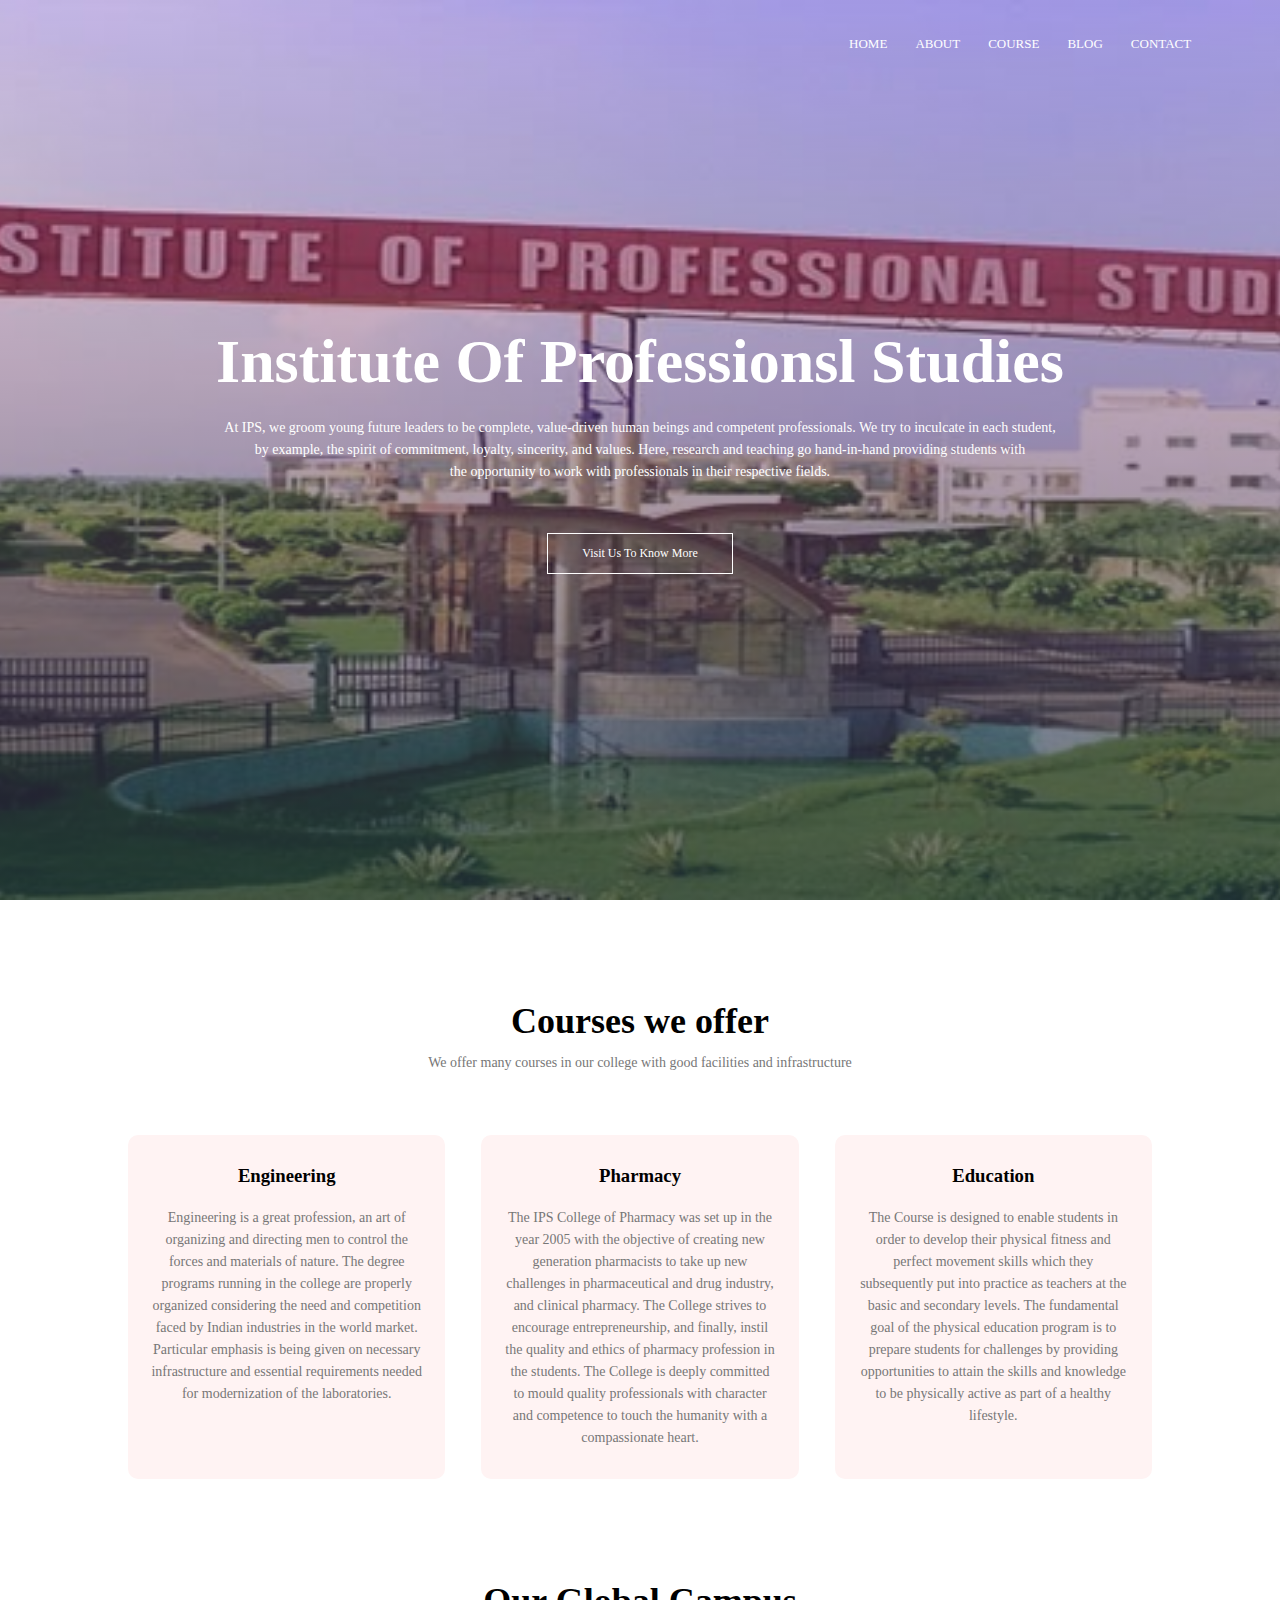
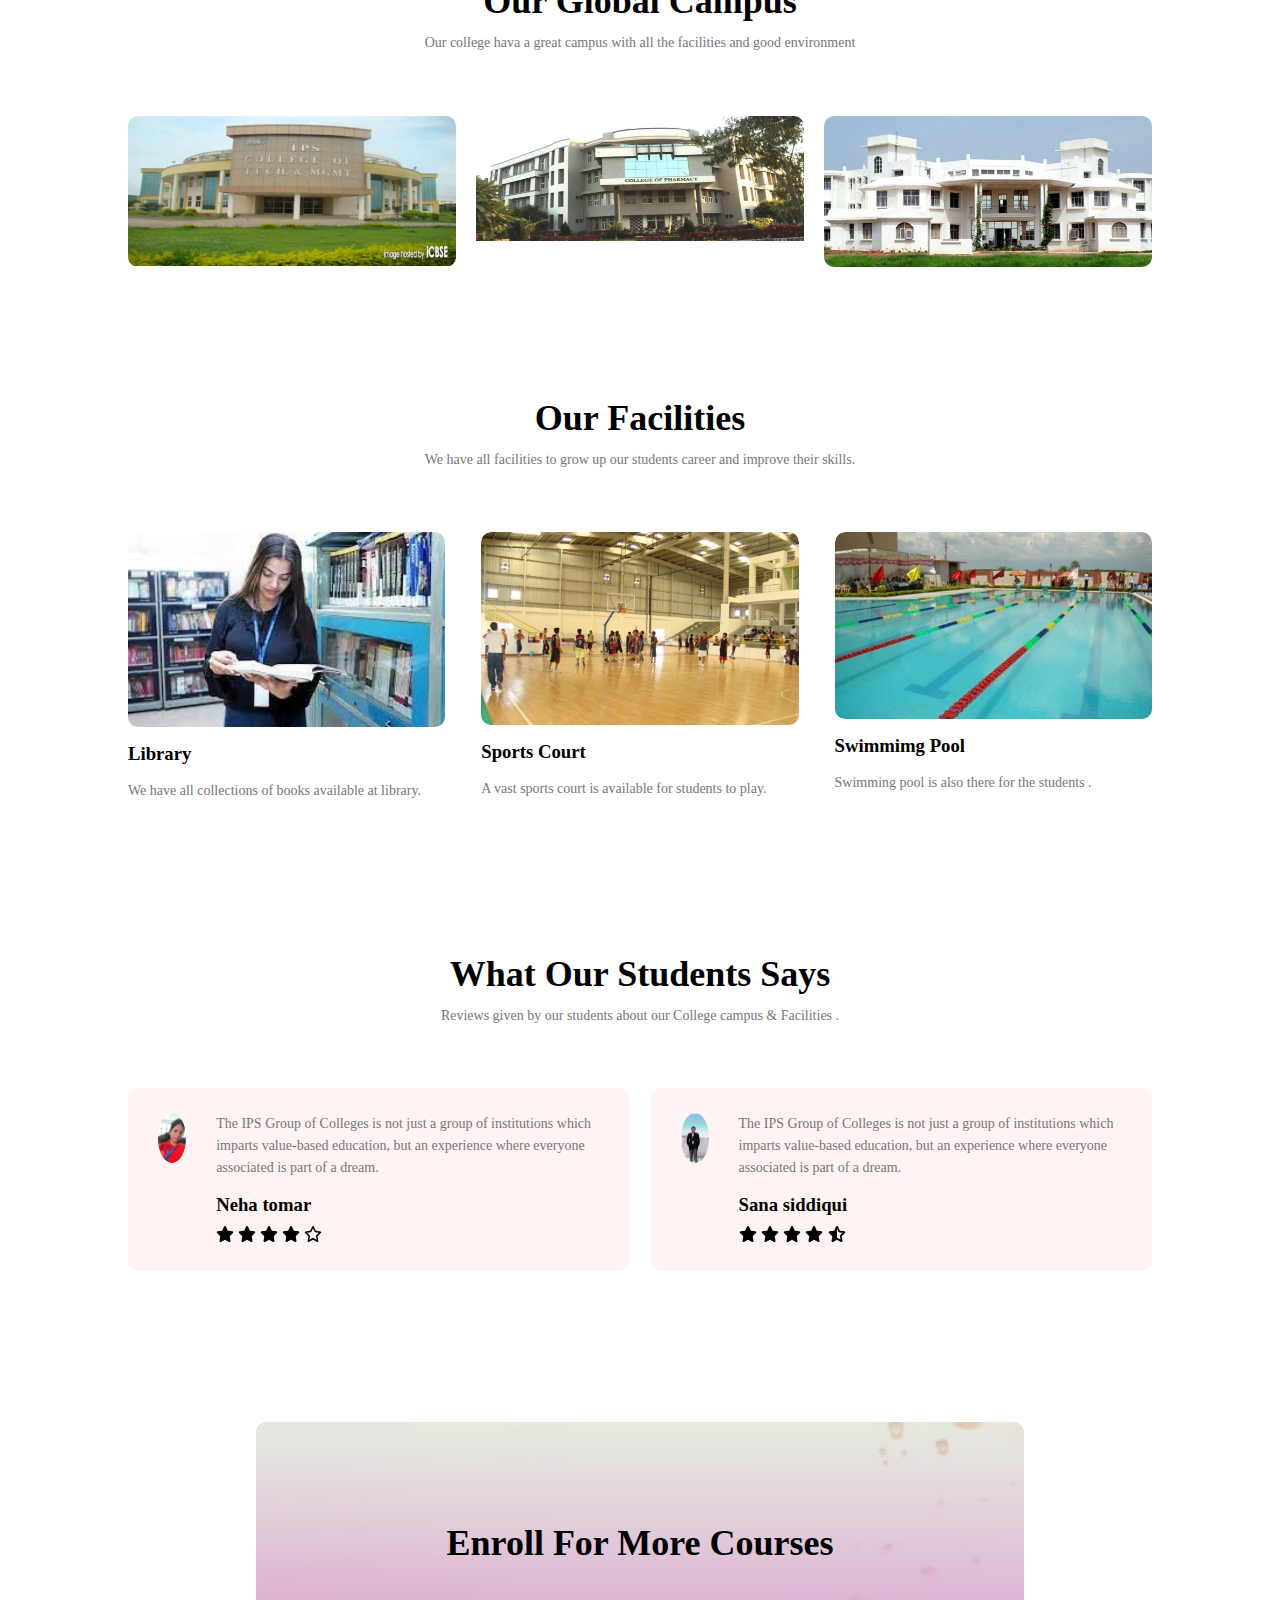
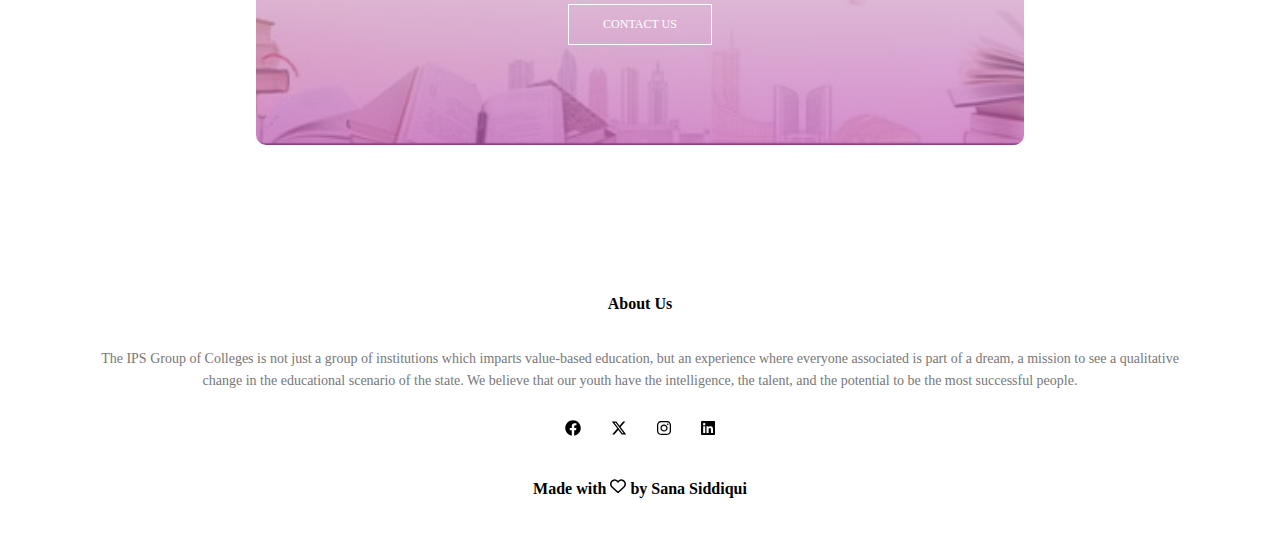
<file: index.html>
<!DOCTYPE html>
<html>
<head>
    <meta charset="UTF-8">
    <meta name="viewport" content="width=device-width, initial-scale=1.0">
    <title>Website design</title>
    <link rel="stylesheet" href="style.css">
</head>
<body>

<!--------------------------------------header starts------------------------------------------------  -->
<section class="header">
        <nav>
            <!-- <a href="index.html"><img src="./logo.webp"></a> -->
            <div class="nav-links" id="navLinks">
                <svg xmlns="http://www.w3.org/2000/svg" class="fa" onclick="hideMenu()" height="1em" viewBox="0 0 384 512">
                <path d="M342.6 150.6c12.5-12.5 12.5-32.8 0-45.3s-32.8-12.5-45.3 0L192 210.7 86.6 105.4c-12.5-12.5-32.8-12.5-45.3 0s-12.5 32.8 0 45.3L146.7 256 41.4 361.4c-12.5 12.5-12.5 32.8 0 45.3s32.8 12.5 45.3 0L192 301.3 297.4 406.6c12.5 12.5 32.8 12.5 45.3 0s12.5-32.8 0-45.3L237.3 256 342.6 150.6z"/>
                </svg>
                <ul>
                    <li><a href="home.html">HOME</a></li>
                    <li><a href="./about.html">ABOUT</a></li>
                    <li><a href="./course.html">COURSE</a></li>
                    <li><a href="./blog.html">BLOG</a></li>
                    <li><a href="./contact.html">CONTACT</a></li>
                </ul>
            </div>
            <svg xmlns="http://www.w3.org/2000/svg" class="fa" onclick="showMenu()" height="1em" viewBox="0 0 448 512">
            <path d="M0 96C0 78.3 14.3 64 32 64H416c17.7 0 32 14.3 32 32s-14.3 32-32 32H32C14.3 128 0 113.7 0 96zM0 256c0-17.7 14.3-32 32-32H416c17.7 0 32 14.3 32 32s-14.3 32-32 32H32c-17.7 0-32-14.3-32-32zM448 416c0 17.7-14.3 32-32 32H32c-17.7 0-32-14.3-32-32s14.3-32 32-32H416c17.7 0 32 14.3 32 32z"/>
            </svg>
        </nav>

    <div class="text-box">
         <h1>Institute Of Professionsl Studies</h1>
         <p>At IPS, we groom young future leaders to be complete, value-driven human beings 
         and competent professionals. We try to inculcate in each student,<br> by example, the 
         spirit of commitment, loyalty, sincerity, and values. Here, research and teaching
         go hand-in-hand providing students with <br>the opportunity to work with professionals 
         in their respective fields.</p>
        <a href="" class="hero-btn">Visit Us To Know More</a>
    </div>
</section>

<!-- -------------------------------------------header ends------------------------------------------- -->

<!-- --------------------------------------course start---------------------------------------------- -->

<section class="course">
    <h1>Courses we offer</h1>
    <p>We offer many courses in our college with good facilities and infrastructure</p>

    <div class="row">
        <div class="course-col">
            <h3>Engineering</h3>
            <p>Engineering is a great profession, an art of organizing and directing men to control the forces 
               and materials of nature. The degree programs running in the college are properly organized considering 
               the need and competition faced by Indian industries in the world market. Particular emphasis is being given
               on necessary infrastructure and essential requirements needed for modernization of the laboratories.</p>
        </div>

        <div class="course-col">
            <h3>Pharmacy</h3>
            <p>The IPS College of Pharmacy was set up in the year 2005 with the objective of creating 
                new generation pharmacists to take up new challenges in pharmaceutical and drug industry,
                 and clinical pharmacy. The College strives to encourage entrepreneurship, and finally, 
              instil the quality and ethics of pharmacy profession in the students. The College is deeply
              committed to mould quality professionals with character and competence to touch the humanity with a compassionate heart.</p>
        </div>

        <div class="course-col">
            <h3>Education</h3>
            <p>
                The Course is designed to enable students in order to develop their physical fitness and perfect movement 
                skills which they subsequently put into practice as teachers at the basic and secondary levels.
                 The fundamental goal of the physical education program is to prepare students for challenges by 
                 providing opportunities to attain the skills and knowledge to be physically active as part of a 
                 healthy lifestyle.</p>
        </div>
    </div>
</section>

<!-- ----------------------------------------course ends------------------------------------------------- -->

<!-------------------------------------------campus starts----------------------------------------------- -->

<section class="campus">
    <h1>Our Global Campus</h1>
    <p>Our college hava a great campus with all the facilities and good environment</p>

    <div class="row">
       
        <div class="campus-col">
            <img src="./ctm.jpg">
            <div class="layer">
                <h3>GWALIOR</h3>
            </div>
        </div>

        <div class="campus-col">
            <img src="./pharmacy2.jpg">
            <div class="layer">
                <h3>GWALIOR</h3>
            </div>
        </div>

        <div class="campus-col">
            <img src="./edu.jpg">
            <div class="layer">
                <h3>GWALIOR</h3>
            </div>
        </div>
    </div>

</section>

<!-- ---------------------------------------------campus ends------------------------------------------ -->

<!------------------------------------------------facilities starts------------------------------------ -->

<section class="facilities">
    <h1>Our Facilities</h1>
    <p>We have all facilities to grow up our students career and improve their skills.</p>

    <div class="row">
        <div class="facilities-col">
            <img src="./library.jpeg">
            <div class="layer2">
                <h3>LIBRARY</h3>
            </div>
            <h3>Library</h3>
            <p>We have all collections of books available at library.</p>
        </div>

        <div class="facilities-col">
            <img src="./basket1.jpg">
            <div class="layer2">
                <h3>SPORTS COURT</h3>
            </div>
            <h3>Sports Court</h3>
            <p>A vast sports court is available for students to play.</p>
        </div>

        <div class="facilities-col">
            <img src="./spl.jpg">
            <div class="layer2">
                <h3>SWIMMING POOL</h3>
            </div>
            <h3>Swimmimg Pool</h3>
            <p>Swimming pool is also there for the students .</p>
        </div>
    </div>
</section>

<!-- ------------------------------------------------facilities ends----------------------------------- -->

<!-- ---------------------------------------------testimonials starts---------------------------------- -->

<section class="testimonials">
    <h1> What Our Students Says</h1>
    <p>Reviews given by our students about our College campus & Facilities .</p>

    <div class="row">
        <div class="testimonials-col">
            <img src="./1490356.jpg">
           <div>
              <p>The IPS Group of Colleges is not just a group of institutions which imparts value-based education,
               but an experience where everyone associated is part of a dream.</p>
              <h3>Neha tomar</h3>  

              <!-- ----------star ------ -->
              <svg xmlns="http://www.w3.org/2000/svg" height="1em" class=".fa" viewBox="0 0 576 512">
              <path d="M316.9 18C311.6 7 300.4 0 288.1 0s-23.4 7-28.8 18L195 150.3 51.4 171.5c-12 1.8-22 10.2-25.7 21.7s-.7 24.2 7.9 32.7L137.8 329 113.2 474.7c-2 12 3 24.2 12.9 31.3s23 8 33.8 2.3l128.3-68.5 128.3 68.5c10.8 5.7 23.9 4.9 33.8-2.3s14.9-19.3 12.9-31.3L438.5 329 542.7 225.9c8.6-8.5 11.7-21.2 7.9-32.7s-13.7-19.9-25.7-21.7L381.2 150.3 316.9 18z"/>
              </svg>

              <svg xmlns="http://www.w3.org/2000/svg" height="1em" class=".fa" viewBox="0 0 576 512">
              <path d="M316.9 18C311.6 7 300.4 0 288.1 0s-23.4 7-28.8 18L195 150.3 51.4 171.5c-12 1.8-22 10.2-25.7 21.7s-.7 24.2 7.9 32.7L137.8 329 113.2 474.7c-2 12 3 24.2 12.9 31.3s23 8 33.8 2.3l128.3-68.5 128.3 68.5c10.8 5.7 23.9 4.9 33.8-2.3s14.9-19.3 12.9-31.3L438.5 329 542.7 225.9c8.6-8.5 11.7-21.2 7.9-32.7s-13.7-19.9-25.7-21.7L381.2 150.3 316.9 18z"/>
              </svg>

              <svg xmlns="http://www.w3.org/2000/svg" height="1em" class=".fa" viewBox="0 0 576 512">
              <path d="M316.9 18C311.6 7 300.4 0 288.1 0s-23.4 7-28.8 18L195 150.3 51.4 171.5c-12 1.8-22 10.2-25.7 21.7s-.7 24.2 7.9 32.7L137.8 329 113.2 474.7c-2 12 3 24.2 12.9 31.3s23 8 33.8 2.3l128.3-68.5 128.3 68.5c10.8 5.7 23.9 4.9 33.8-2.3s14.9-19.3 12.9-31.3L438.5 329 542.7 225.9c8.6-8.5 11.7-21.2 7.9-32.7s-13.7-19.9-25.7-21.7L381.2 150.3 316.9 18z"/>
              </svg>

              <svg xmlns="http://www.w3.org/2000/svg" height="1em" class=".fa" viewBox="0 0 576 512">
              <path d="M316.9 18C311.6 7 300.4 0 288.1 0s-23.4 7-28.8 18L195 150.3 51.4 171.5c-12 1.8-22 10.2-25.7 21.7s-.7 24.2 7.9 32.7L137.8 329 113.2 474.7c-2 12 3 24.2 12.9 31.3s23 8 33.8 2.3l128.3-68.5 128.3 68.5c10.8 5.7 23.9 4.9 33.8-2.3s14.9-19.3 12.9-31.3L438.5 329 542.7 225.9c8.6-8.5 11.7-21.2 7.9-32.7s-13.7-19.9-25.7-21.7L381.2 150.3 316.9 18z"/>
              </svg>

              <svg xmlns="http://www.w3.org/2000/svg" height="1em" class=".fa" viewBox="0 0 576 512">
              <path d="M287.9 0c9.2 0 17.6 5.2 21.6 13.5l68.6 141.3 153.2 22.6c9 1.3 16.5 7.6 19.3 16.3s.5 18.1-5.9 24.5L433.6 328.4l26.2 155.6c1.5 9-2.2 18.1-9.6 23.5s-17.3 6-25.3 1.7l-137-73.2L151 509.1c-8.1 4.3-17.9 3.7-25.3-1.7s-11.2-14.5-9.7-23.5l26.2-155.6L31.1 218.2c-6.5-6.4-8.7-15.9-5.9-24.5s10.3-14.9 19.3-16.3l153.2-22.6L266.3 13.5C270.4 5.2 278.7 0 287.9 0zm0 79L235.4 187.2c-3.5 7.1-10.2 12.1-18.1 13.3L99 217.9 184.9 303c5.5 5.5 8.1 13.3 6.8 21L171.4 443.7l105.2-56.2c7.1-3.8 15.6-3.8 22.6 0l105.2 56.2L384.2 324.1c-1.3-7.7 1.2-15.5 6.8-21l85.9-85.1L358.6 200.5c-7.8-1.2-14.6-6.1-18.1-13.3L287.9 79z"/>
              </svg>
             <!-- ---------star--------  -->

           </div>   
         </div>

         <div class="testimonials-col">
            <img src="./WhatsApp Image 2023-06-24 at 01.06.43.jpg">
            <div>
              <p>The IPS Group of Colleges is not just a group of institutions which imparts value-based education,
               but an experience where everyone associated is part of a dream.</p>
              <h3>Sana siddiqui</h3> 

              <!-- ----star------- -->
              <svg xmlns="http://www.w3.org/2000/svg" height="1em" class="fa" viewBox="0 0 576 512">
              <path d="M316.9 18C311.6 7 300.4 0 288.1 0s-23.4 7-28.8 18L195 150.3 51.4 171.5c-12 1.8-22 10.2-25.7 21.7s-.7 24.2 7.9 32.7L137.8 329 113.2 474.7c-2 12 3 24.2 12.9 31.3s23 8 33.8 2.3l128.3-68.5 128.3 68.5c10.8 5.7 23.9 4.9 33.8-2.3s14.9-19.3 12.9-31.3L438.5 329 542.7 225.9c8.6-8.5 11.7-21.2 7.9-32.7s-13.7-19.9-25.7-21.7L381.2 150.3 316.9 18z"/>
              </svg>

              <svg xmlns="http://www.w3.org/2000/svg" height="1em" class="fa" viewBox="0 0 576 512">
              <path d="M316.9 18C311.6 7 300.4 0 288.1 0s-23.4 7-28.8 18L195 150.3 51.4 171.5c-12 1.8-22 10.2-25.7 21.7s-.7 24.2 7.9 32.7L137.8 329 113.2 474.7c-2 12 3 24.2 12.9 31.3s23 8 33.8 2.3l128.3-68.5 128.3 68.5c10.8 5.7 23.9 4.9 33.8-2.3s14.9-19.3 12.9-31.3L438.5 329 542.7 225.9c8.6-8.5 11.7-21.2 7.9-32.7s-13.7-19.9-25.7-21.7L381.2 150.3 316.9 18z"/>
              </svg>

              <svg xmlns="http://www.w3.org/2000/svg" height="1em" class="fa" viewBox="0 0 576 512">
              <path d="M316.9 18C311.6 7 300.4 0 288.1 0s-23.4 7-28.8 18L195 150.3 51.4 171.5c-12 1.8-22 10.2-25.7 21.7s-.7 24.2 7.9 32.7L137.8 329 113.2 474.7c-2 12 3 24.2 12.9 31.3s23 8 33.8 2.3l128.3-68.5 128.3 68.5c10.8 5.7 23.9 4.9 33.8-2.3s14.9-19.3 12.9-31.3L438.5 329 542.7 225.9c8.6-8.5 11.7-21.2 7.9-32.7s-13.7-19.9-25.7-21.7L381.2 150.3 316.9 18z"/>
              </svg>

              <svg xmlns="http://www.w3.org/2000/svg" height="1em" class="fa" viewBox="0 0 576 512">
              <path d="M316.9 18C311.6 7 300.4 0 288.1 0s-23.4 7-28.8 18L195 150.3 51.4 171.5c-12 1.8-22 10.2-25.7 21.7s-.7 24.2 7.9 32.7L137.8 329 113.2 474.7c-2 12 3 24.2 12.9 31.3s23 8 33.8 2.3l128.3-68.5 128.3 68.5c10.8 5.7 23.9 4.9 33.8-2.3s14.9-19.3 12.9-31.3L438.5 329 542.7 225.9c8.6-8.5 11.7-21.2 7.9-32.7s-13.7-19.9-25.7-21.7L381.2 150.3 316.9 18z"/>
              </svg>

              <svg xmlns="http://www.w3.org/2000/svg" height="1em" class="fa" viewBox="0 0 640 512">
              <path d="M320 376.4l.1-.1 26.4 14.1 85.2 45.5-16.5-97.6-4.8-28.7 20.7-20.5 70.1-69.3-96.1-14.2-29.3-4.3-12.9-26.6L320.1 86.9l-.1 .3V376.4zm175.1 98.3c2 12-3 24.2-12.9 31.3s-23 8-33.8 2.3L320.1 439.8 191.8 508.3C181 514 167.9 513.1 158 506s-14.9-19.3-12.9-31.3L169.8 329 65.6 225.9c-8.6-8.5-11.7-21.2-7.9-32.7s13.7-19.9 25.7-21.7L227 150.3 291.4 18c5.4-11 16.5-18 28.8-18s23.4 7 28.8 18l64.3 132.3 143.6 21.2c12 1.8 22 10.2 25.7 21.7s.7 24.2-7.9 32.7L470.5 329l24.6 145.7z"/>
              </svg>
              <!-- ----star-------- -->

           </div>    
         </div>
    </div>

</section>

<!-----------------------------------testimonials ends------------------------------------------ -->

<!-- ------------------------------caall to action starts--------------------------------------- -->

<section class="cta">

    <h1>Enroll For More Courses</h1>
    <a href="./contact.html" class="hero-btn">CONTACT US</a>
</section>

<!-- -------------------------------------footer starts --------------------------------------------- -->

<section class="footer">
    <h4>About Us</h4>
    <P>The IPS Group of Colleges is not just a group of institutions which imparts value-based education, 
        but an experience where everyone associated is part of a dream, a mission to see a qualitative <br>
        change in the educational scenario of the state. We believe that our youth have the intelligence, 
        the talent, and the potential to be the most successful people.</P>

        <div class="icons">
            <svg xmlns="http://www.w3.org/2000/svg" height="1em" class="fa" viewBox="0 0 512 512">
                <!--! Font Awesome Free 6.4.2 by @fontawesome - https://fontawesome.com License - https://fontawesome.com/license (Commercial License) Copyright 2023 Fonticons, Inc. -->
                <path d="M504 256C504 119 393 8 256 8S8 119 8 256c0 123.78 90.69 226.38 209.25 245V327.69h-63V256h63v-54.64c0-62.15 37-96.48 93.67-96.48 27.14 0 55.52 4.84 55.52 4.84v61h-31.28c-30.8 0-40.41 19.12-40.41 38.73V256h68.78l-11 71.69h-57.78V501C413.31 482.38 504 379.78 504 256z"/>
            </svg>

            <svg xmlns="http://www.w3.org/2000/svg" height="1em" class="fa" viewBox="0 0 512 512"><!--! Font Awesome Free 6.4.2 by @fontawesome - https://fontawesome.com License - https://fontawesome.com/license (Commercial License) Copyright 2023 Fonticons, Inc. -->
                <path d="M389.2 48h70.6L305.6 224.2 487 464H345L233.7 318.6 106.5 464H35.8L200.7 275.5 26.8 48H172.4L272.9 180.9 389.2 48zM364.4 421.8h39.1L151.1 88h-42L364.4 421.8z"/>
            </svg>

            <svg xmlns="http://www.w3.org/2000/svg" height="1em" class="fa" viewBox="0 0 448 512"><!--! Font Awesome Free 6.4.2 by @fontawesome - https://fontawesome.com License - https://fontawesome.com/license (Commercial License) Copyright 2023 Fonticons, Inc. -->
                <path d="M224.1 141c-63.6 0-114.9 51.3-114.9 114.9s51.3 114.9 114.9 114.9S339 319.5 339 255.9 287.7 141 224.1 141zm0 189.6c-41.1 0-74.7-33.5-74.7-74.7s33.5-74.7 74.7-74.7 74.7 33.5 74.7 74.7-33.6 74.7-74.7 74.7zm146.4-194.3c0 14.9-12 26.8-26.8 26.8-14.9 0-26.8-12-26.8-26.8s12-26.8 26.8-26.8 26.8 12 26.8 26.8zm76.1 27.2c-1.7-35.9-9.9-67.7-36.2-93.9-26.2-26.2-58-34.4-93.9-36.2-37-2.1-147.9-2.1-184.9 0-35.8 1.7-67.6 9.9-93.9 36.1s-34.4 58-36.2 93.9c-2.1 37-2.1 147.9 0 184.9 1.7 35.9 9.9 67.7 36.2 93.9s58 34.4 93.9 36.2c37 2.1 147.9 2.1 184.9 0 35.9-1.7 67.7-9.9 93.9-36.2 26.2-26.2 34.4-58 36.2-93.9 2.1-37 2.1-147.8 0-184.8zM398.8 388c-7.8 19.6-22.9 34.7-42.6 42.6-29.5 11.7-99.5 9-132.1 9s-102.7 2.6-132.1-9c-19.6-7.8-34.7-22.9-42.6-42.6-11.7-29.5-9-99.5-9-132.1s-2.6-102.7 9-132.1c7.8-19.6 22.9-34.7 42.6-42.6 29.5-11.7 99.5-9 132.1-9s102.7-2.6 132.1 9c19.6 7.8 34.7 22.9 42.6 42.6 11.7 29.5 9 99.5 9 132.1s2.7 102.7-9 132.1z"/>
            </svg>

            <svg xmlns="http://www.w3.org/2000/svg" height="1em" class="fa" viewBox="0 0 448 512"><!--! Font Awesome Free 6.4.2 by @fontawesome - https://fontawesome.com License - https://fontawesome.com/license (Commercial License) Copyright 2023 Fonticons, Inc. -->
                <path d="M416 32H31.9C14.3 32 0 46.5 0 64.3v383.4C0 465.5 14.3 480 31.9 480H416c17.6 0 32-14.5 32-32.3V64.3c0-17.8-14.4-32.3-32-32.3zM135.4 416H69V202.2h66.5V416zm-33.2-243c-21.3 0-38.5-17.3-38.5-38.5S80.9 96 102.2 96c21.2 0 38.5 17.3 38.5 38.5 0 21.3-17.2 38.5-38.5 38.5zm282.1 243h-66.4V312c0-24.8-.5-56.7-34.5-56.7-34.6 0-39.9 27-39.9 54.9V416h-66.4V202.2h63.7v29.2h.9c8.9-16.8 30.6-34.5 62.9-34.5 67.2 0 79.7 44.3 79.7 101.9V416z"/>
            </svg>
        </div>

        <h4>Made with <svg xmlns="http://www.w3.org/2000/svg" height="1em" class="fa" viewBox="0 0 512 512"><!--! Font Awesome Free 6.4.2 by @fontawesome - https://fontawesome.com License - https://fontawesome.com/license (Commercial License) Copyright 2023 Fonticons, Inc. -->
            <path d="M225.8 468.2l-2.5-2.3L48.1 303.2C17.4 274.7 0 234.7 0 192.8v-3.3c0-70.4 50-130.8 119.2-144C158.6 37.9 198.9 47 231 69.6c9 6.4 17.4 13.8 25 22.3c4.2-4.8 8.7-9.2 13.5-13.3c3.7-3.2 7.5-6.2 11.5-9c0 0 0 0 0 0C313.1 47 353.4 37.9 392.8 45.4C462 58.6 512 119.1 512 189.5v3.3c0 41.9-17.4 81.9-48.1 110.4L288.7 465.9l-2.5 2.3c-8.2 7.6-19 11.9-30.2 11.9s-22-4.2-30.2-11.9zM239.1 145c-.4-.3-.7-.7-1-1.1l-17.8-20c0 0-.1-.1-.1-.1c0 0 0 0 0 0c-23.1-25.9-58-37.7-92-31.2C81.6 101.5 48 142.1 48 189.5v3.3c0 28.5 11.9 55.8 32.8 75.2L256 430.7 431.2 268c20.9-19.4 32.8-46.7 32.8-75.2v-3.3c0-47.3-33.6-88-80.1-96.9c-34-6.5-69 5.4-92 31.2c0 0 0 0-.1 .1s0 0-.1 .1l-17.8 20c-.3 .4-.7 .7-1 1.1c-4.5 4.5-10.6 7-16.9 7s-12.4-2.5-16.9-7z"/>
        </svg> by Sana Siddiqui</h4>
</section>

<!-- --------------------------javascript starts for toggle menu------------------------------------- -->
<script> 

    var navLinks = document.getElementById("navLinks");

    
    function showMenu(){
        navLinks.style.right = "0";
    }
    function hideMenu(){
        navLinks.style.right = "-200px";
    }
</script>
<!-- --------------------------------------javascript ends-------------------------------------- -->
</body>
</html>
</file>
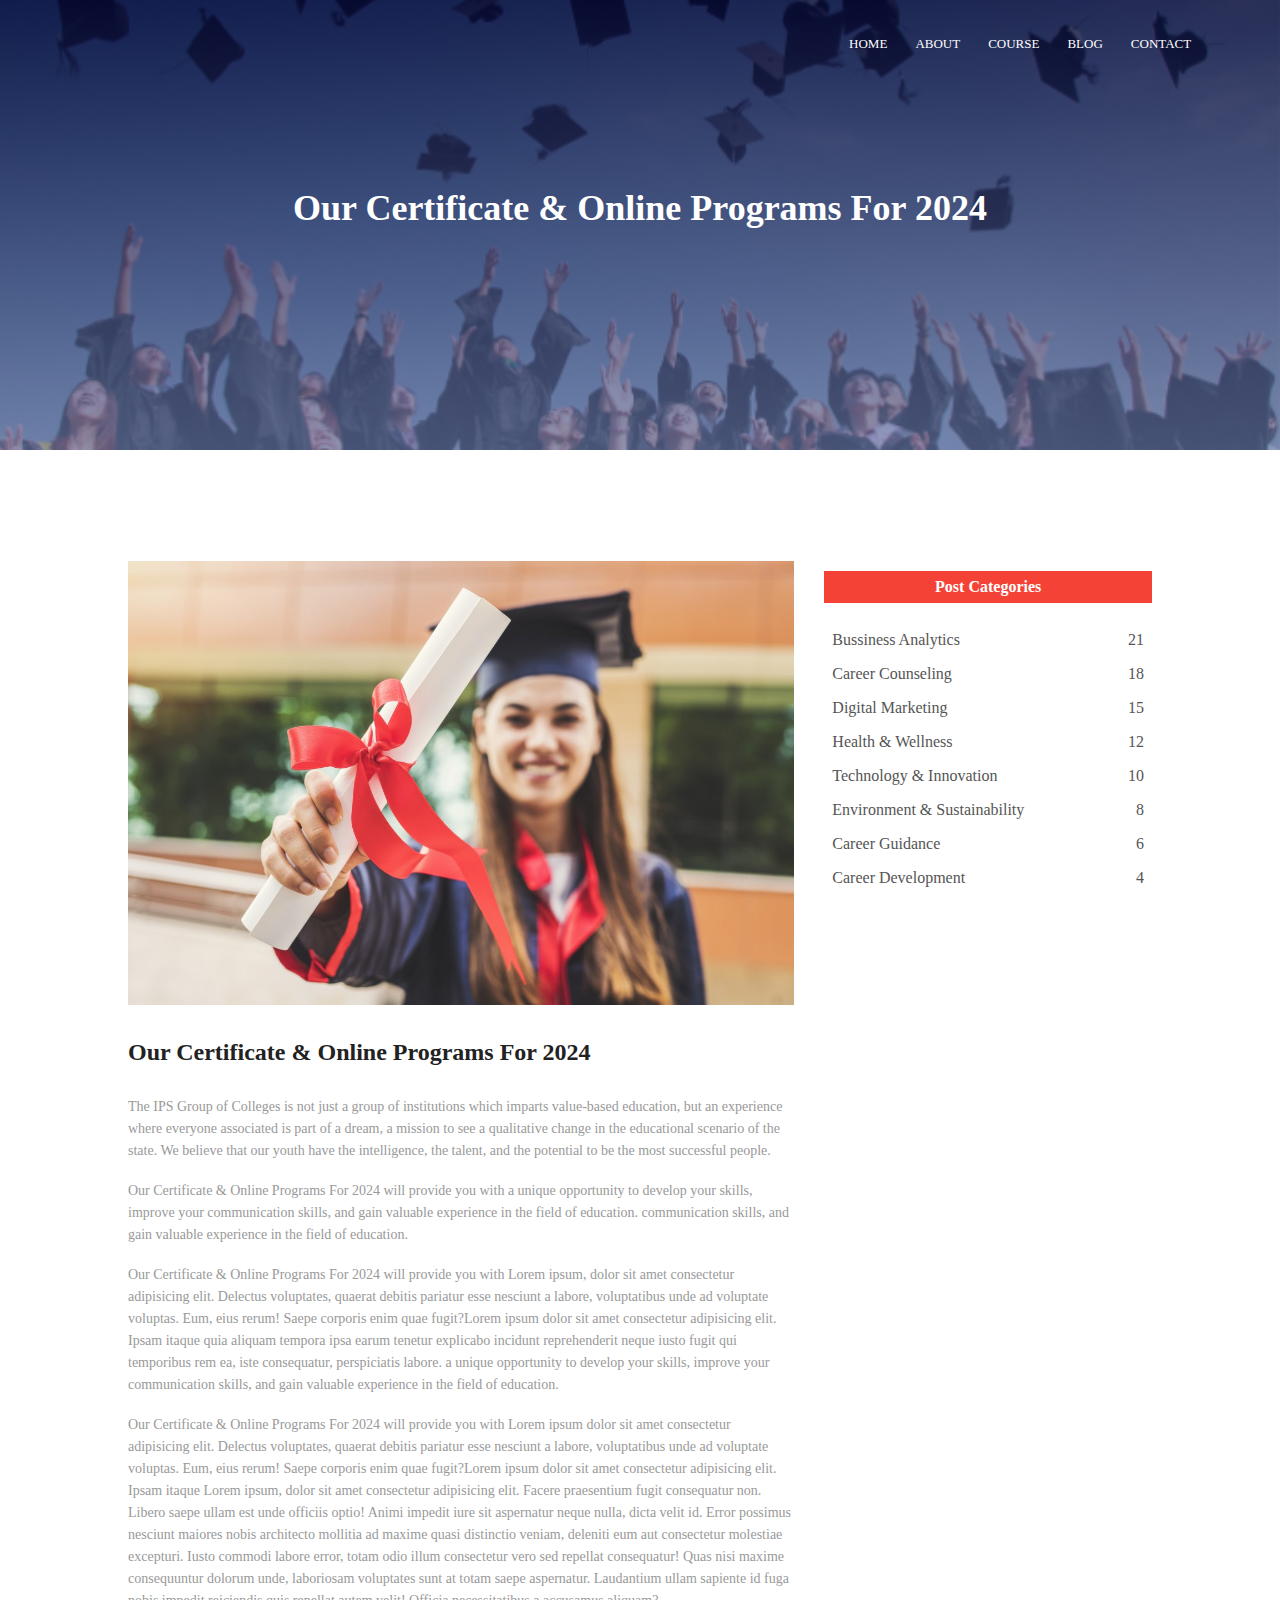
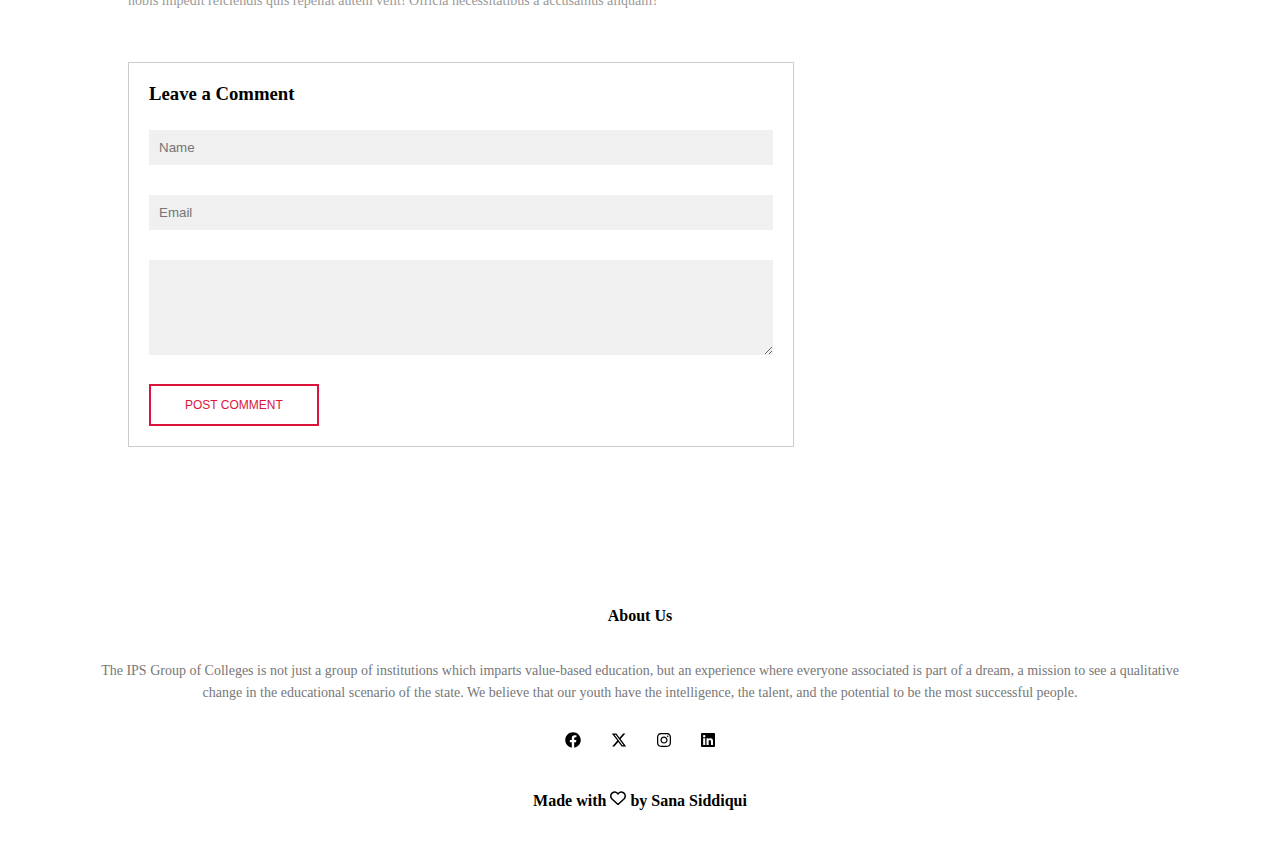
<file: blog.html>
<!DOCTYPE html>
<html>
<head>
    <meta charset="UTF-8">
    <meta name="viewport" content="width=device-width, initial-scale=1.0">
    <title>Website design</title>
    <link rel="stylesheet" href="style.css">
</head>
<body>


<!--------------------------------------header starts------------------------------------------------  -->
<section class="sun-header">
    <!-- <video autoplay muted loop id="myVideo">
        <source src="./IPS/about.mp4" type="video/mp4">
      </video> -->
        <nav>

            <!-- <a href="index.html"><img src="./logo.webp"></a> -->
            <div class="nav-links" id="navLinks">
                <svg xmlns="http://www.w3.org/2000/svg" class="fa" onclick="hideMenu()" height="1em" viewBox="0 0 384 512">
                <path d="M342.6 150.6c12.5-12.5 12.5-32.8 0-45.3s-32.8-12.5-45.3 0L192 210.7 86.6 105.4c-12.5-12.5-32.8-12.5-45.3 0s-12.5 32.8 0 45.3L146.7 256 41.4 361.4c-12.5 12.5-12.5 32.8 0 45.3s32.8 12.5 45.3 0L192 301.3 297.4 406.6c12.5 12.5 32.8 12.5 45.3 0s12.5-32.8 0-45.3L237.3 256 342.6 150.6z"/>
                </svg>
                <ul>
                    <li><a href="home.html">HOME</a></li>
                    <li><a href="./about.html">ABOUT</a></li>
                    <li><a href="./course.html">COURSE</a></li>
                    <li><a href="./blog.html">BLOG</a></li>
                    <li><a href="./contact.html">CONTACT</a></li>
                </ul>
            </div>
            <svg xmlns="http://www.w3.org/2000/svg" class="fa" onclick="showMenu()" height="1em" viewBox="0 0 448 512">
            <path d="M0 96C0 78.3 14.3 64 32 64H416c17.7 0 32 14.3 32 32s-14.3 32-32 32H32C14.3 128 0 113.7 0 96zM0 256c0-17.7 14.3-32 32-32H416c17.7 0 32 14.3 32 32s-14.3 32-32 32H32c-17.7 0-32-14.3-32-32zM448 416c0 17.7-14.3 32-32 32H32c-17.7 0-32-14.3-32-32s14.3-32 32-32H416c17.7 0 32 14.3 32 32z"/>
            </svg>
        </nav>

        <!-- <a href="" class="hero-btn">About Us</a> -->
         <h1>Our Certificate & Online Programs For 2024</h1>
</section>

<!-- -------------------------------------------header ends------------------------------------------- -->

<!-- -------------------------------------------blog start------------------------------------------- -->

<section class="blog-in">
    <div class="row">
        <div class="blog-left">
            <img src="./stock-image-woman-graduating.jpg" alt="About us">
            <h2>Our Certificate & Online Programs For 2024</h2>
            <p>The IPS Group of Colleges is not just a group of institutions 
                which imparts value-based education, but an experience where 
                everyone associated is part of a dream, a mission to see a 
                qualitative change in the educational scenario of the state. 
                We believe that our youth have the intelligence, the talent, 
                and the potential to be the most successful people.</p><br>
                <p>Our Certificate & Online Programs For 2024 will provide you with a unique 
                 opportunity to develop your skills, improve your 
                communication skills, and gain valuable experience in the field of education.
                communication skills, and gain valuable experience in the field of education.</p>
                <br>
                <p>Our Certificate & Online Programs For 2024 will provide you with 
                    Lorem ipsum, dolor sit amet consectetur adipisicing elit. Delectus voluptates,
                     quaerat debitis pariatur esse nesciunt a labore, voluptatibus unde ad voluptate voluptas. 
                     Eum, eius rerum! Saepe corporis enim quae fugit?Lorem ipsum dolor sit amet consectetur 
                     adipisicing elit. Ipsam itaque quia aliquam tempora ipsa earum tenetur explicabo incidunt
                      reprehenderit neque iusto fugit qui temporibus rem ea, iste consequatur, perspiciatis labore.
                    a unique opportunity to develop your skills, improve your communication 
                    skills, and gain valuable experience in the field of education.</p>
                    <br>
                    <p>Our Certificate & Online Programs For 2024 will provide you with 
                        Lorem ipsum dolor sit amet consectetur adipisicing elit. Delectus voluptates, 
                         quaerat debitis pariatur esse nesciunt a labore, voluptatibus unde ad voluptate voluptas. 
                         Eum, eius rerum! Saepe corporis enim quae fugit?Lorem ipsum dolor sit amet consectetur 
                         adipisicing elit. Ipsam itaque  Lorem ipsum, dolor sit amet consectetur adipisicing elit. 
                         Facere praesentium fugit consequatur non. Libero saepe ullam est unde officiis optio! Animi 
                         impedit iure sit aspernatur neque nulla, dicta velit id.
                         Error possimus nesciunt maiores nobis architecto mollitia ad maxime quasi distinctio veniam,
                          deleniti eum aut consectetur molestiae excepturi. Iusto commodi labore error, totam odio illum
                           consectetur vero sed repellat consequatur!
                         Quas nisi maxime consequuntur dolorum unde, laboriosam voluptates sunt
                          at totam saepe aspernatur. Laudantium ullam sapiente id fuga nobis impedit 
                          reiciendis quis repellat autem velit! Officia necessitatibus a accusamus aliquam?</p>

                          <div class="comment-box">
                            <h3>Leave a Comment</h3>
                            <form action="https://api.web3forms.com/submit" method="POST" class="comment-form">
                                <input type="hidden" name="access_key" value="822e915d-5825-4718-b46d-0119becb4ad9">
                                <input type="text" placeholder="Name">
                                <input type="email" placeholder="Email">
                                <textarea rows="5" placeholder="Comment">
                                </textarea>
                                <button type="submit" class="hero-btn red-btn">POST COMMENT</button>
                            </form>
                          </div>
        </div>
        <div class="blog-right">
            <h3>Post Categories</h3>
            <div>
                <span>Bussiness Analytics</span>
                <span>21</span>
            </div>
            <div>
                <span>Career Counseling</span>
                <span>18</span>
            </div>
            <div>
                <span>Digital Marketing</span>
                <span>15</span>
            </div>
            <div>
                <span>Health & Wellness</span>
                <span>12</span>
            </div>
            <div>
                <span>Technology & Innovation</span>
                <span>10</span>
            </div>
            <div>
                <span>Environment & Sustainability</span>
                <span>8</span>
            </div>
            <div>
                <span>Career Guidance</span>
                <span>6</span>
            </div>
            <div>
                <span>Career Development</span>
                <span>4</span>
            </div>
        </div>
    </div>
</section>

<!-- -------------------------------------------blog ends------------------------------------------- -->


<!-- -------------------------------------footer starts --------------------------------------------- -->

<section class="footer">
    <h4>About Us</h4>
    <P>The IPS Group of Colleges is not just a group of institutions which imparts value-based education, 
        but an experience where everyone associated is part of a dream, a mission to see a qualitative <br>
        change in the educational scenario of the state. We believe that our youth have the intelligence, 
        the talent, and the potential to be the most successful people.</P>

        <div class="icons">
            <svg xmlns="http://www.w3.org/2000/svg" height="1em" class="fa" viewBox="0 0 512 512">
                <!--! Font Awesome Free 6.4.2 by @fontawesome - https://fontawesome.com License - https://fontawesome.com/license (Commercial License) Copyright 2023 Fonticons, Inc. -->
                <path d="M504 256C504 119 393 8 256 8S8 119 8 256c0 123.78 90.69 226.38 209.25 245V327.69h-63V256h63v-54.64c0-62.15 37-96.48 93.67-96.48 27.14 0 55.52 4.84 55.52 4.84v61h-31.28c-30.8 0-40.41 19.12-40.41 38.73V256h68.78l-11 71.69h-57.78V501C413.31 482.38 504 379.78 504 256z"/>
            </svg>

            <svg xmlns="http://www.w3.org/2000/svg" height="1em" class="fa" viewBox="0 0 512 512"><!--! Font Awesome Free 6.4.2 by @fontawesome - https://fontawesome.com License - https://fontawesome.com/license (Commercial License) Copyright 2023 Fonticons, Inc. -->
                <path d="M389.2 48h70.6L305.6 224.2 487 464H345L233.7 318.6 106.5 464H35.8L200.7 275.5 26.8 48H172.4L272.9 180.9 389.2 48zM364.4 421.8h39.1L151.1 88h-42L364.4 421.8z"/>
            </svg>

            <svg xmlns="http://www.w3.org/2000/svg" height="1em" class="fa" viewBox="0 0 448 512"><!--! Font Awesome Free 6.4.2 by @fontawesome - https://fontawesome.com License - https://fontawesome.com/license (Commercial License) Copyright 2023 Fonticons, Inc. -->
                <path d="M224.1 141c-63.6 0-114.9 51.3-114.9 114.9s51.3 114.9 114.9 114.9S339 319.5 339 255.9 287.7 141 224.1 141zm0 189.6c-41.1 0-74.7-33.5-74.7-74.7s33.5-74.7 74.7-74.7 74.7 33.5 74.7 74.7-33.6 74.7-74.7 74.7zm146.4-194.3c0 14.9-12 26.8-26.8 26.8-14.9 0-26.8-12-26.8-26.8s12-26.8 26.8-26.8 26.8 12 26.8 26.8zm76.1 27.2c-1.7-35.9-9.9-67.7-36.2-93.9-26.2-26.2-58-34.4-93.9-36.2-37-2.1-147.9-2.1-184.9 0-35.8 1.7-67.6 9.9-93.9 36.1s-34.4 58-36.2 93.9c-2.1 37-2.1 147.9 0 184.9 1.7 35.9 9.9 67.7 36.2 93.9s58 34.4 93.9 36.2c37 2.1 147.9 2.1 184.9 0 35.9-1.7 67.7-9.9 93.9-36.2 26.2-26.2 34.4-58 36.2-93.9 2.1-37 2.1-147.8 0-184.8zM398.8 388c-7.8 19.6-22.9 34.7-42.6 42.6-29.5 11.7-99.5 9-132.1 9s-102.7 2.6-132.1-9c-19.6-7.8-34.7-22.9-42.6-42.6-11.7-29.5-9-99.5-9-132.1s-2.6-102.7 9-132.1c7.8-19.6 22.9-34.7 42.6-42.6 29.5-11.7 99.5-9 132.1-9s102.7-2.6 132.1 9c19.6 7.8 34.7 22.9 42.6 42.6 11.7 29.5 9 99.5 9 132.1s2.7 102.7-9 132.1z"/>
            </svg>

            <svg xmlns="http://www.w3.org/2000/svg" height="1em" class="fa" viewBox="0 0 448 512"><!--! Font Awesome Free 6.4.2 by @fontawesome - https://fontawesome.com License - https://fontawesome.com/license (Commercial License) Copyright 2023 Fonticons, Inc. -->
                <path d="M416 32H31.9C14.3 32 0 46.5 0 64.3v383.4C0 465.5 14.3 480 31.9 480H416c17.6 0 32-14.5 32-32.3V64.3c0-17.8-14.4-32.3-32-32.3zM135.4 416H69V202.2h66.5V416zm-33.2-243c-21.3 0-38.5-17.3-38.5-38.5S80.9 96 102.2 96c21.2 0 38.5 17.3 38.5 38.5 0 21.3-17.2 38.5-38.5 38.5zm282.1 243h-66.4V312c0-24.8-.5-56.7-34.5-56.7-34.6 0-39.9 27-39.9 54.9V416h-66.4V202.2h63.7v29.2h.9c8.9-16.8 30.6-34.5 62.9-34.5 67.2 0 79.7 44.3 79.7 101.9V416z"/>
            </svg>
        </div>

        <h4>Made with <svg xmlns="http://www.w3.org/2000/svg" height="1em" class="fa" viewBox="0 0 512 512"><!--! Font Awesome Free 6.4.2 by @fontawesome - https://fontawesome.com License - https://fontawesome.com/license (Commercial License) Copyright 2023 Fonticons, Inc. -->
            <path d="M225.8 468.2l-2.5-2.3L48.1 303.2C17.4 274.7 0 234.7 0 192.8v-3.3c0-70.4 50-130.8 119.2-144C158.6 37.9 198.9 47 231 69.6c9 6.4 17.4 13.8 25 22.3c4.2-4.8 8.7-9.2 13.5-13.3c3.7-3.2 7.5-6.2 11.5-9c0 0 0 0 0 0C313.1 47 353.4 37.9 392.8 45.4C462 58.6 512 119.1 512 189.5v3.3c0 41.9-17.4 81.9-48.1 110.4L288.7 465.9l-2.5 2.3c-8.2 7.6-19 11.9-30.2 11.9s-22-4.2-30.2-11.9zM239.1 145c-.4-.3-.7-.7-1-1.1l-17.8-20c0 0-.1-.1-.1-.1c0 0 0 0 0 0c-23.1-25.9-58-37.7-92-31.2C81.6 101.5 48 142.1 48 189.5v3.3c0 28.5 11.9 55.8 32.8 75.2L256 430.7 431.2 268c20.9-19.4 32.8-46.7 32.8-75.2v-3.3c0-47.3-33.6-88-80.1-96.9c-34-6.5-69 5.4-92 31.2c0 0 0 0-.1 .1s0 0-.1 .1l-17.8 20c-.3 .4-.7 .7-1 1.1c-4.5 4.5-10.6 7-16.9 7s-12.4-2.5-16.9-7z"/>
        </svg> by Sana Siddiqui</h4>
</section>

<!-- --------------------------javascript starts for toggle menu------------------------------------- -->
<script> 

    var navLinks = document.getElementById("navLinks");

    
    function showMenu(){
        navLinks.style.right = "0";
    }
    function hideMenu(){
        navLinks.style.right = "-200px";
    }
</script>
<!-- --------------------------------------javascript ends-------------------------------------- -->
</body>
</html>
</file>
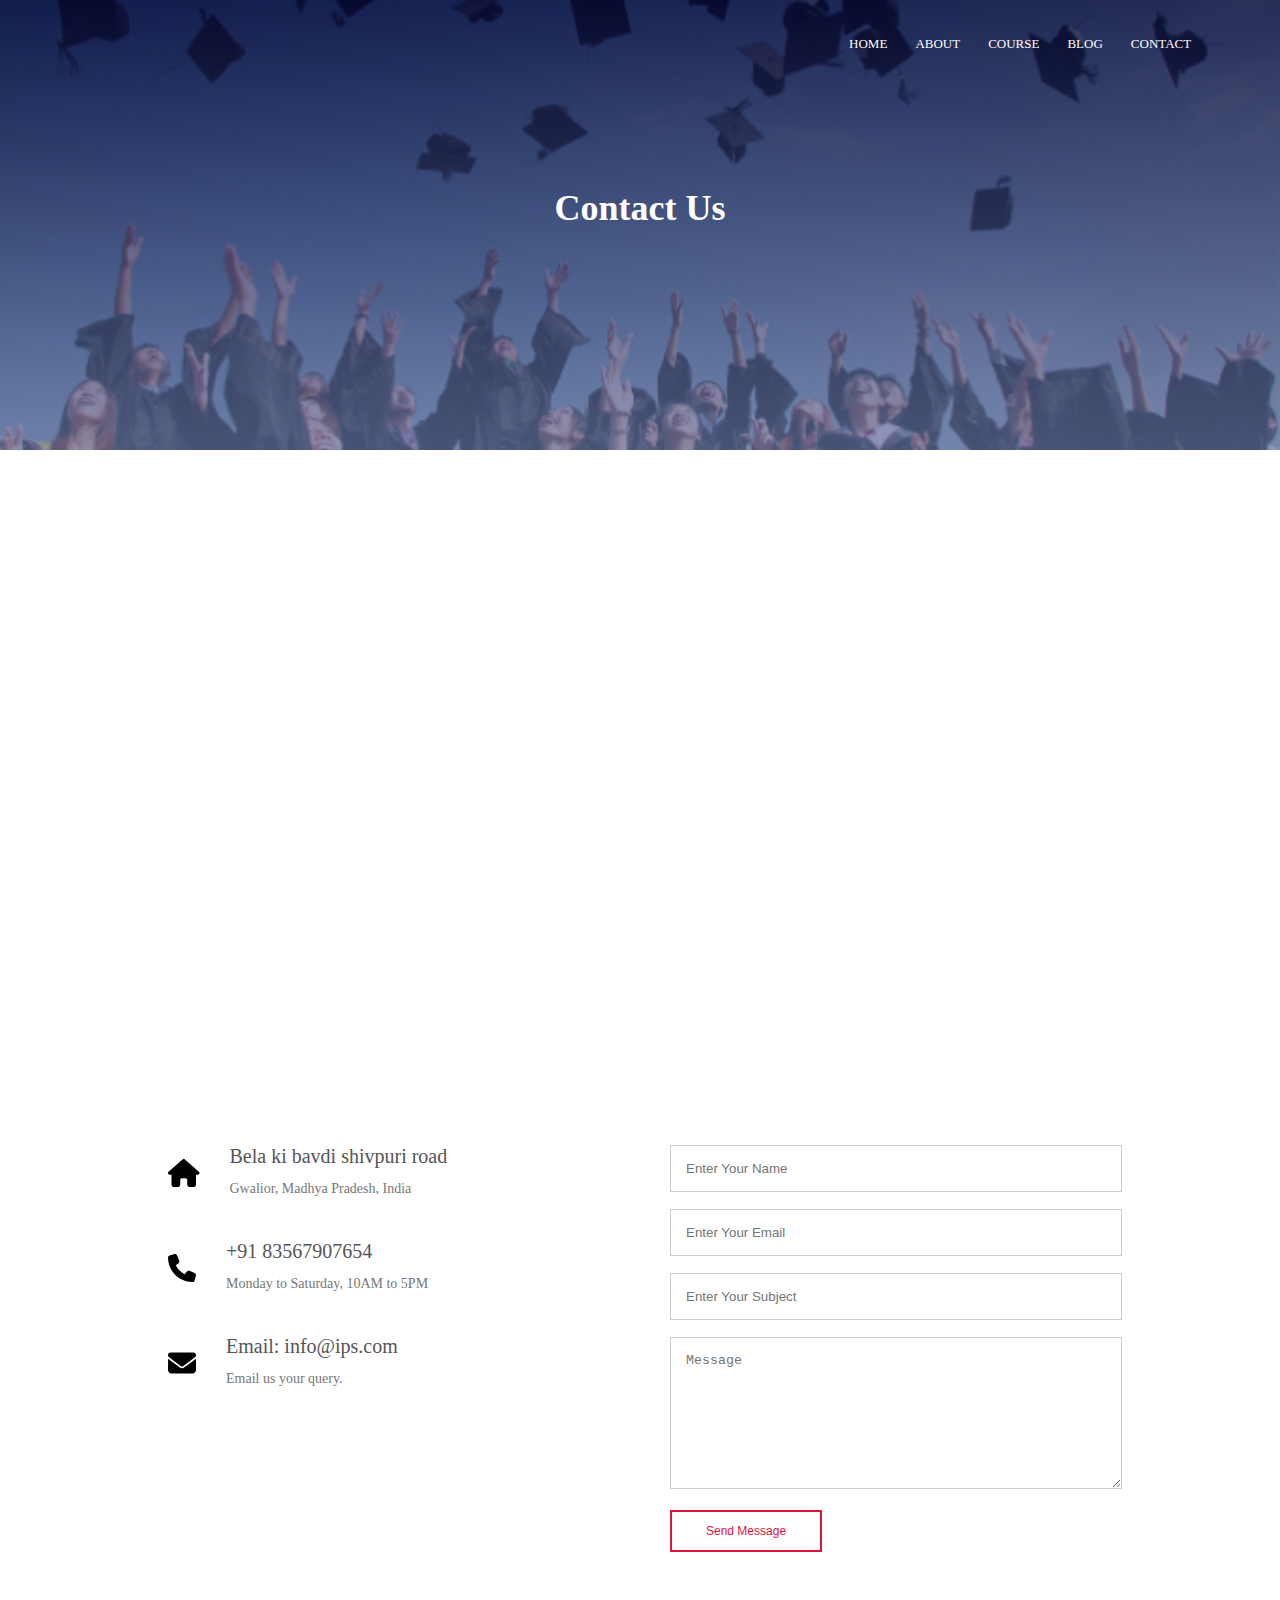
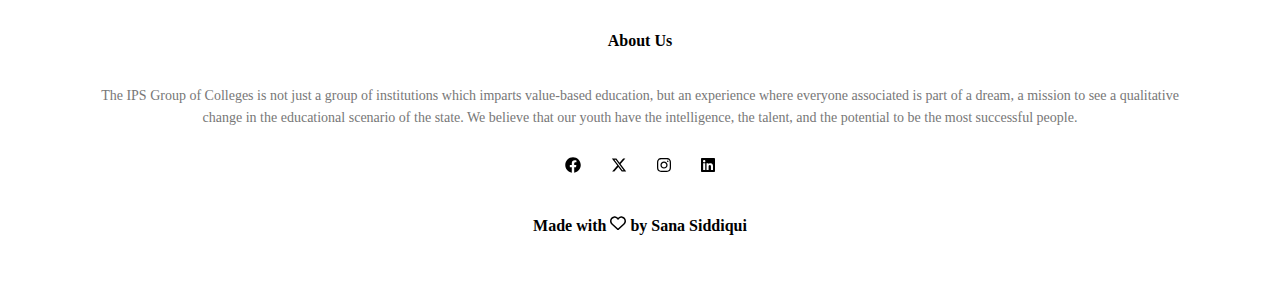
<file: contact.html>
<!DOCTYPE html>
<html>
<head>
    <meta charset="UTF-8">
    <meta name="viewport" content="width=device-width, initial-scale=1.0">
    <title>Website design</title>
    <link rel="stylesheet" href="style.css">
</head>
<body>

<!--------------------------------------header starts------------------------------------------------  -->
<section class="sun-header">
        <nav>
            <!-- <a href="index.html"><img src="./logo.webp"></a> -->
            <div class="nav-links" id="navLinks">
                <svg xmlns="http://www.w3.org/2000/svg" class="fa" onclick="hideMenu()" height="1em" viewBox="0 0 384 512">
                <path d="M342.6 150.6c12.5-12.5 12.5-32.8 0-45.3s-32.8-12.5-45.3 0L192 210.7 86.6 105.4c-12.5-12.5-32.8-12.5-45.3 0s-12.5 32.8 0 45.3L146.7 256 41.4 361.4c-12.5 12.5-12.5 32.8 0 45.3s32.8 12.5 45.3 0L192 301.3 297.4 406.6c12.5 12.5 32.8 12.5 45.3 0s12.5-32.8 0-45.3L237.3 256 342.6 150.6z"/>
                </svg>
                <ul>
                    <li><a href="home.html">HOME</a></li>
                    <li><a href="./about.html">ABOUT</a></li>
                    <li><a href="./course.html">COURSE</a></li>
                    <li><a href="./blog.html">BLOG</a></li>
                    <li><a href="./contact.html">CONTACT</a></li>
                </ul>
            </div>
            <svg xmlns="http://www.w3.org/2000/svg" class="fa" onclick="showMenu()" height="1em" viewBox="0 0 448 512">
            <path d="M0 96C0 78.3 14.3 64 32 64H416c17.7 0 32 14.3 32 32s-14.3 32-32 32H32C14.3 128 0 113.7 0 96zM0 256c0-17.7 14.3-32 32-32H416c17.7 0 32 14.3 32 32s-14.3 32-32 32H32c-17.7 0-32-14.3-32-32zM448 416c0 17.7-14.3 32-32 32H32c-17.7 0-32-14.3-32-32s14.3-32 32-32H416c17.7 0 32 14.3 32 32z"/>
            </svg>
        </nav>

    <h1>Contact Us</h1>
</section>

<!-- -------------------------------------------header ends------------------------------------------- -->

<!-- -------------------------------------------Contact us ends------------------------------------------- -->

<section class="location">
    <iframe src="https://www.google.com/maps/embed?pb=!1m18!1m12!1m3!1d4784.007527579508!2d78.10470430530695!3d26.135237214282697!2m3!1f0!2f0!3f0!3m2!1i1024!2i768!4f13.1!3m3!1m2!1s0x3976cff4a1c0c3a5%3A0xdc99d7deeb7b37f1!2sIPS%20College%20of%20Technology%20%26%20Management%2C%20Gwalior!5e0!3m2!1sen!2sin!4v1727783614737!5m2!1sen!2sin" width="600" height="450" style="border:0;" allowfullscreen="" loading="lazy" referrerpolicy="no-referrer-when-downgrade">
    </iframe>

</section>

<section class="contact-us">
    <div class="row">
        <div class="contact-col">
            <div>
            <svg xmlns="http://www.w3.org/2000/svg" height="1em" class="fa" viewBox="0 0 576 512"><!--!Font Awesome Free 6.6.0 by @fontawesome - https://fontawesome.com License - https://fontawesome.com/license/free Copyright 2024 Fonticons, Inc.--><path d="M575.8 255.5c0 18-15 32.1-32 32.1l-32 0 .7 160.2c0 2.7-.2 5.4-.5 8.1l0 16.2c0 22.1-17.9 40-40 40l-16 0c-1.1 0-2.2 0-3.3-.1c-1.4 .1-2.8 .1-4.2 .1L416 512l-24 0c-22.1 0-40-17.9-40-40l0-24 0-64c0-17.7-14.3-32-32-32l-64 0c-17.7 0-32 14.3-32 32l0 64 0 24c0 22.1-17.9 40-40 40l-24 0-31.9 0c-1.5 0-3-.1-4.5-.2c-1.2 .1-2.4 .2-3.6 .2l-16 0c-22.1 0-40-17.9-40-40l0-112c0-.9 0-1.9 .1-2.8l0-69.7-32 0c-18 0-32-14-32-32.1c0-9 3-17 10-24L266.4 8c7-7 15-8 22-8s15 2 21 7L564.8 231.5c8 7 12 15 11 24z"/>
            </svg>
            <span>
                <h5>Bela ki bavdi shivpuri road</h5>
                <p>Gwalior, Madhya Pradesh, India</p>
            </span>
           </div>
            <div>
            <svg xmlns="http://www.w3.org/2000/svg" height="1em" class="fa" viewBox="0 0 512 512"><!--!Font Awesome Free 6.6.0 by @fontawesome - https://fontawesome.com License - https://fontawesome.com/license/free Copyright 2024 Fonticons, Inc.--><path d="M164.9 24.6c-7.7-18.6-28-28.5-47.4-23.2l-88 24C12.1 30.2 0 46 0 64C0 311.4 200.6 512 448 512c18 0 33.8-12.1 38.6-29.5l24-88c5.3-19.4-4.6-39.7-23.2-47.4l-96-40c-16.3-6.8-35.2-2.1-46.3 11.6L304.7 368C234.3 334.7 177.3 277.7 144 207.3L193.3 167c13.7-11.2 18.4-30 11.6-46.3l-40-96z"/>
            </svg>
            <span>
                <h5>+91 83567907654</h5>
                <p>Monday to Saturday, 10AM to 5PM</p>
            </span>
            </div>
            <div>
            <svg xmlns="http://www.w3.org/2000/svg" height="1em" class="fa" viewBox="0 0 512 512"><!--!Font Awesome Free 6.6.0 by @fontawesome - https://fontawesome.com License - https://fontawesome.com/license/free Copyright 2024 Fonticons, Inc.--><path d="M48 64C21.5 64 0 85.5 0 112c0 15.1 7.1 29.3 19.2 38.4L236.8 313.6c11.4 8.5 27 8.5 38.4 0L492.8 150.4c12.1-9.1 19.2-23.3 19.2-38.4c0-26.5-21.5-48-48-48L48 64zM0 176L0 384c0 35.3 28.7 64 64 64l384 0c35.3 0 64-28.7 64-64l0-208L294.4 339.2c-22.8 17.1-54 17.1-76.8 0L0 176z"/>
            </svg>
            <span>
                <h5>Email: info@ips.com</h5>
                <p>Email us your query.</p>
            </span>
            </div>
        </div>
        <div class="contact-col">
            <form action="https://api.web3forms.com/submit" method="POST">
                <input type="hidden" name="access_key" value="822e915d-5825-4718-b46d-0119becb4ad9">
                <input type="text" name="name" placeholder="Enter Your Name" required>
                <input type="email" name="email" placeholder="Enter Your Email" required>
                <input type="text" name="subject" placeholder="Enter Your Subject" required>
                <textarea name="message" rows="8" placeholder="Message" required></textarea>
                <button type="submit" class="hero-btn red-btn">Send Message</button>
            </form>
        </div>
    </div>
</section>

<!-- -------------------------------------------Contact usends------------------------------------------- -->


<!-- -------------------------------------footer starts --------------------------------------------- -->

<section class="footer">
    <h4>About Us</h4>
    <P>The IPS Group of Colleges is not just a group of institutions which imparts value-based education, 
        but an experience where everyone associated is part of a dream, a mission to see a qualitative <br>
        change in the educational scenario of the state. We believe that our youth have the intelligence, 
        the talent, and the potential to be the most successful people.</P>

        <div class="icons">
            <svg xmlns="http://www.w3.org/2000/svg" height="1em" class="fa" viewBox="0 0 512 512">
                <!--! Font Awesome Free 6.4.2 by @fontawesome - https://fontawesome.com License - https://fontawesome.com/license (Commercial License) Copyright 2023 Fonticons, Inc. -->
                <path d="M504 256C504 119 393 8 256 8S8 119 8 256c0 123.78 90.69 226.38 209.25 245V327.69h-63V256h63v-54.64c0-62.15 37-96.48 93.67-96.48 27.14 0 55.52 4.84 55.52 4.84v61h-31.28c-30.8 0-40.41 19.12-40.41 38.73V256h68.78l-11 71.69h-57.78V501C413.31 482.38 504 379.78 504 256z"/>
            </svg>

            <svg xmlns="http://www.w3.org/2000/svg" height="1em" class="fa" viewBox="0 0 512 512"><!--! Font Awesome Free 6.4.2 by @fontawesome - https://fontawesome.com License - https://fontawesome.com/license (Commercial License) Copyright 2023 Fonticons, Inc. -->
                <path d="M389.2 48h70.6L305.6 224.2 487 464H345L233.7 318.6 106.5 464H35.8L200.7 275.5 26.8 48H172.4L272.9 180.9 389.2 48zM364.4 421.8h39.1L151.1 88h-42L364.4 421.8z"/>
            </svg>

            <svg xmlns="http://www.w3.org/2000/svg" height="1em" class="fa" viewBox="0 0 448 512"><!--! Font Awesome Free 6.4.2 by @fontawesome - https://fontawesome.com License - https://fontawesome.com/license (Commercial License) Copyright 2023 Fonticons, Inc. -->
                <path d="M224.1 141c-63.6 0-114.9 51.3-114.9 114.9s51.3 114.9 114.9 114.9S339 319.5 339 255.9 287.7 141 224.1 141zm0 189.6c-41.1 0-74.7-33.5-74.7-74.7s33.5-74.7 74.7-74.7 74.7 33.5 74.7 74.7-33.6 74.7-74.7 74.7zm146.4-194.3c0 14.9-12 26.8-26.8 26.8-14.9 0-26.8-12-26.8-26.8s12-26.8 26.8-26.8 26.8 12 26.8 26.8zm76.1 27.2c-1.7-35.9-9.9-67.7-36.2-93.9-26.2-26.2-58-34.4-93.9-36.2-37-2.1-147.9-2.1-184.9 0-35.8 1.7-67.6 9.9-93.9 36.1s-34.4 58-36.2 93.9c-2.1 37-2.1 147.9 0 184.9 1.7 35.9 9.9 67.7 36.2 93.9s58 34.4 93.9 36.2c37 2.1 147.9 2.1 184.9 0 35.9-1.7 67.7-9.9 93.9-36.2 26.2-26.2 34.4-58 36.2-93.9 2.1-37 2.1-147.8 0-184.8zM398.8 388c-7.8 19.6-22.9 34.7-42.6 42.6-29.5 11.7-99.5 9-132.1 9s-102.7 2.6-132.1-9c-19.6-7.8-34.7-22.9-42.6-42.6-11.7-29.5-9-99.5-9-132.1s-2.6-102.7 9-132.1c7.8-19.6 22.9-34.7 42.6-42.6 29.5-11.7 99.5-9 132.1-9s102.7-2.6 132.1 9c19.6 7.8 34.7 22.9 42.6 42.6 11.7 29.5 9 99.5 9 132.1s2.7 102.7-9 132.1z"/>
            </svg>

            <svg xmlns="http://www.w3.org/2000/svg" height="1em" class="fa" viewBox="0 0 448 512"><!--! Font Awesome Free 6.4.2 by @fontawesome - https://fontawesome.com License - https://fontawesome.com/license (Commercial License) Copyright 2023 Fonticons, Inc. -->
                <path d="M416 32H31.9C14.3 32 0 46.5 0 64.3v383.4C0 465.5 14.3 480 31.9 480H416c17.6 0 32-14.5 32-32.3V64.3c0-17.8-14.4-32.3-32-32.3zM135.4 416H69V202.2h66.5V416zm-33.2-243c-21.3 0-38.5-17.3-38.5-38.5S80.9 96 102.2 96c21.2 0 38.5 17.3 38.5 38.5 0 21.3-17.2 38.5-38.5 38.5zm282.1 243h-66.4V312c0-24.8-.5-56.7-34.5-56.7-34.6 0-39.9 27-39.9 54.9V416h-66.4V202.2h63.7v29.2h.9c8.9-16.8 30.6-34.5 62.9-34.5 67.2 0 79.7 44.3 79.7 101.9V416z"/>
            </svg>
        </div>

        <h4>Made with <svg xmlns="http://www.w3.org/2000/svg" height="1em" class="fa" viewBox="0 0 512 512"><!--! Font Awesome Free 6.4.2 by @fontawesome - https://fontawesome.com License - https://fontawesome.com/license (Commercial License) Copyright 2023 Fonticons, Inc. -->
            <path d="M225.8 468.2l-2.5-2.3L48.1 303.2C17.4 274.7 0 234.7 0 192.8v-3.3c0-70.4 50-130.8 119.2-144C158.6 37.9 198.9 47 231 69.6c9 6.4 17.4 13.8 25 22.3c4.2-4.8 8.7-9.2 13.5-13.3c3.7-3.2 7.5-6.2 11.5-9c0 0 0 0 0 0C313.1 47 353.4 37.9 392.8 45.4C462 58.6 512 119.1 512 189.5v3.3c0 41.9-17.4 81.9-48.1 110.4L288.7 465.9l-2.5 2.3c-8.2 7.6-19 11.9-30.2 11.9s-22-4.2-30.2-11.9zM239.1 145c-.4-.3-.7-.7-1-1.1l-17.8-20c0 0-.1-.1-.1-.1c0 0 0 0 0 0c-23.1-25.9-58-37.7-92-31.2C81.6 101.5 48 142.1 48 189.5v3.3c0 28.5 11.9 55.8 32.8 75.2L256 430.7 431.2 268c20.9-19.4 32.8-46.7 32.8-75.2v-3.3c0-47.3-33.6-88-80.1-96.9c-34-6.5-69 5.4-92 31.2c0 0 0 0-.1 .1s0 0-.1 .1l-17.8 20c-.3 .4-.7 .7-1 1.1c-4.5 4.5-10.6 7-16.9 7s-12.4-2.5-16.9-7z"/>
        </svg> by Sana Siddiqui</h4>
</section>

<!-- --------------------------javascript starts for toggle menu------------------------------------- -->
<script> 

    var navLinks = document.getElementById("navLinks");

    
    function showMenu(){
        navLinks.style.right = "0";
    }
    function hideMenu(){
        navLinks.style.right = "-200px";
    }
</script>
<!-- --------------------------------------javascript ends-------------------------------------- -->
</body>
</html>
</file>
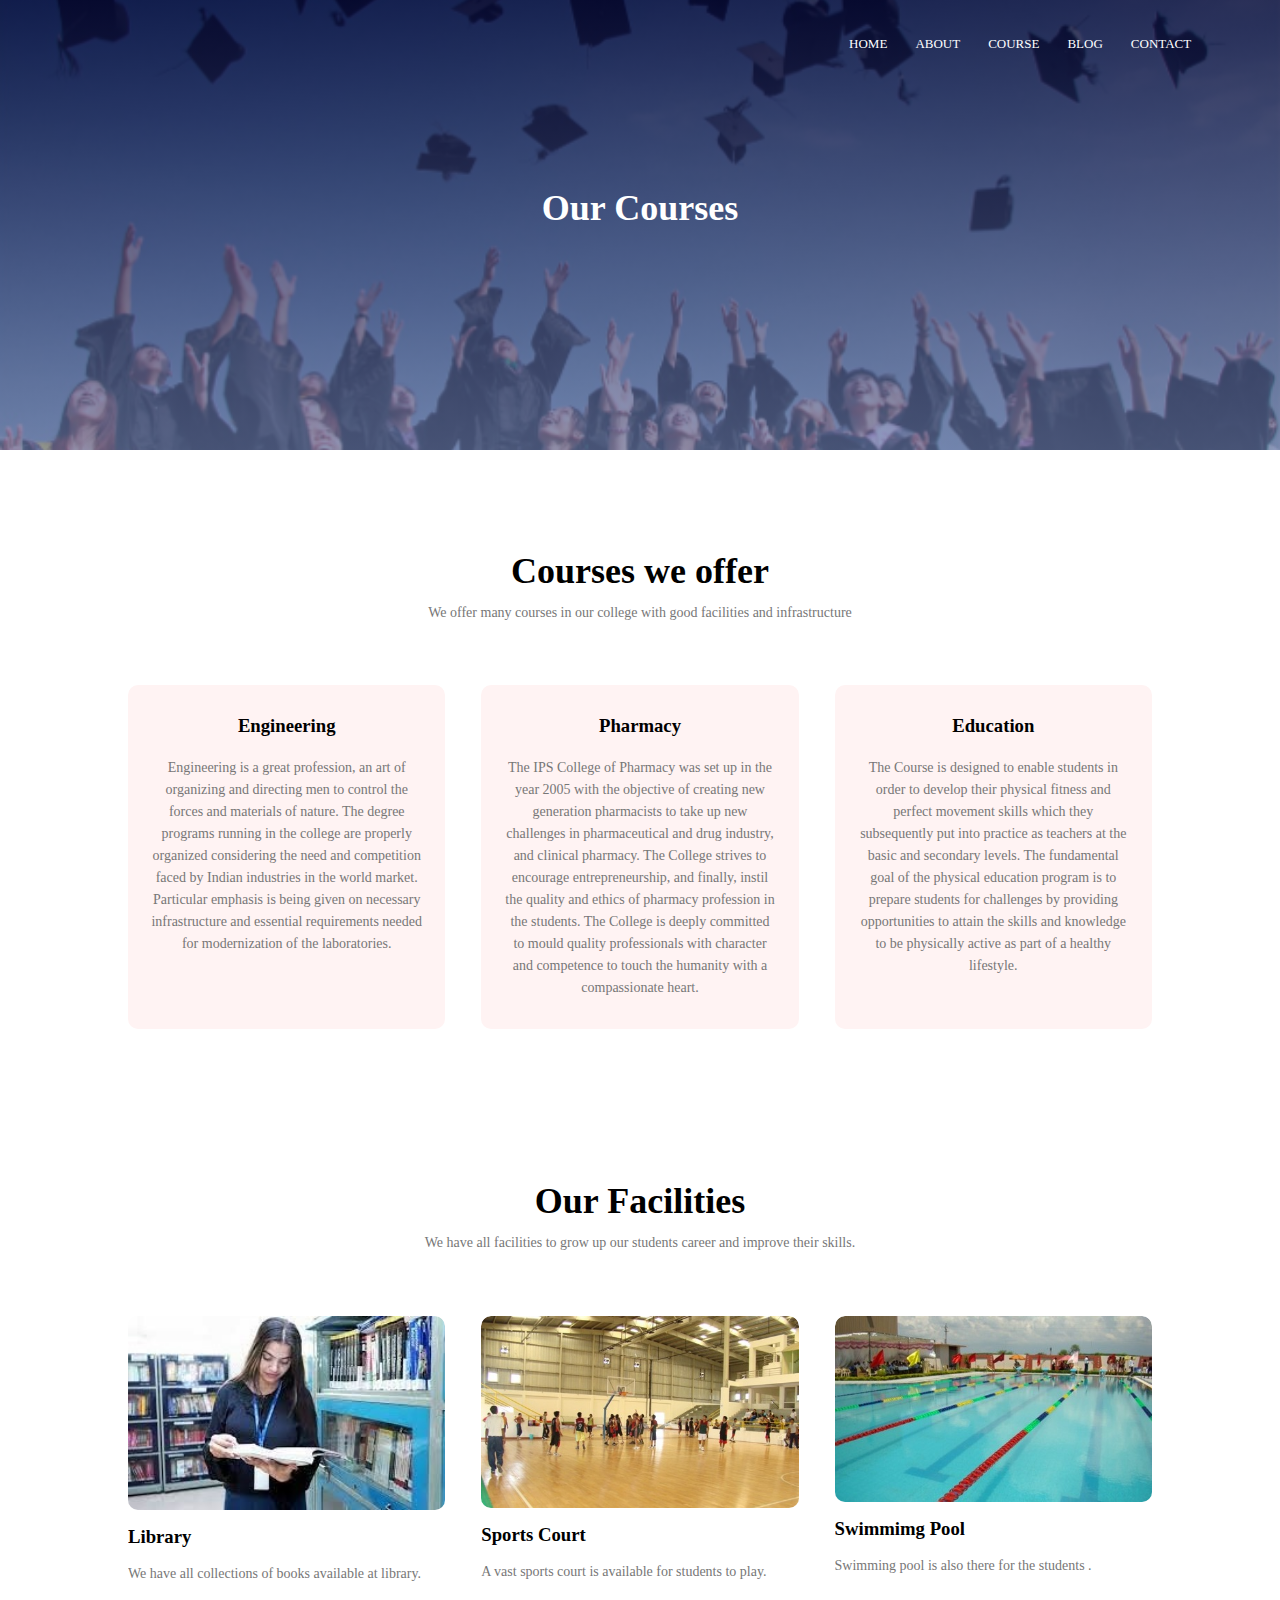
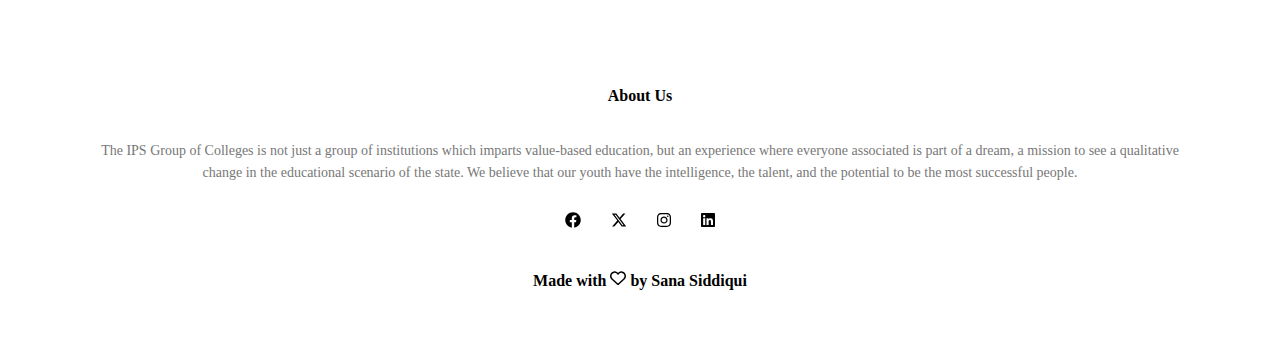
<file: course.html>
<!DOCTYPE html>
<html>
<head>
    <meta charset="UTF-8">
    <meta name="viewport" content="width=device-width, initial-scale=1.0">
    <title>Website design</title>
    <link rel="stylesheet" href="style.css">
</head>
<body>


<!--------------------------------------header starts------------------------------------------------  -->
<section class="sun-header">
    <!-- <video autoplay muted loop id="myVideo">
        <source src="./IPS/about.mp4" type="video/mp4">
      </video> -->
        <nav>

            <!-- <a href="index.html"><img src="./logo.webp"></a> -->
            <div class="nav-links" id="navLinks">
                <svg xmlns="http://www.w3.org/2000/svg" class="fa" onclick="hideMenu()" height="1em" viewBox="0 0 384 512">
                <path d="M342.6 150.6c12.5-12.5 12.5-32.8 0-45.3s-32.8-12.5-45.3 0L192 210.7 86.6 105.4c-12.5-12.5-32.8-12.5-45.3 0s-12.5 32.8 0 45.3L146.7 256 41.4 361.4c-12.5 12.5-12.5 32.8 0 45.3s32.8 12.5 45.3 0L192 301.3 297.4 406.6c12.5 12.5 32.8 12.5 45.3 0s12.5-32.8 0-45.3L237.3 256 342.6 150.6z"/>
                </svg>
                <ul>
                    <li><a href="home.html">HOME</a></li>
                    <li><a href="./about.html">ABOUT</a></li>
                    <li><a href="./course.html">COURSE</a></li>
                    <li><a href="./blog.html">BLOG</a></li>
                    <li><a href="./contact.html">CONTACT</a></li>
                </ul>
            </div>
            <svg xmlns="http://www.w3.org/2000/svg" class="fa" onclick="showMenu()" height="1em" viewBox="0 0 448 512">
            <path d="M0 96C0 78.3 14.3 64 32 64H416c17.7 0 32 14.3 32 32s-14.3 32-32 32H32C14.3 128 0 113.7 0 96zM0 256c0-17.7 14.3-32 32-32H416c17.7 0 32 14.3 32 32s-14.3 32-32 32H32c-17.7 0-32-14.3-32-32zM448 416c0 17.7-14.3 32-32 32H32c-17.7 0-32-14.3-32-32s14.3-32 32-32H416c17.7 0 32 14.3 32 32z"/>
            </svg>
        </nav>

        <!-- <a href="" class="hero-btn">About Us</a> -->
         <h1>Our Courses</h1>
</section>

<!-- -------------------------------------------header ends------------------------------------------- -->


<!-- --------------------------------------course start---------------------------------------------- -->

<section class="course">
    <h1>Courses we offer</h1>
    <p>We offer many courses in our college with good facilities and infrastructure</p>

    <div class="row">
        <div class="course-col">
            <h3>Engineering</h3>
            <p>Engineering is a great profession, an art of organizing and directing men to control the forces 
               and materials of nature. The degree programs running in the college are properly organized considering 
               the need and competition faced by Indian industries in the world market. Particular emphasis is being given
               on necessary infrastructure and essential requirements needed for modernization of the laboratories.</p>
        </div>

        <div class="course-col">
            <h3>Pharmacy</h3>
            <p>The IPS College of Pharmacy was set up in the year 2005 with the objective of creating 
                new generation pharmacists to take up new challenges in pharmaceutical and drug industry,
                 and clinical pharmacy. The College strives to encourage entrepreneurship, and finally, 
              instil the quality and ethics of pharmacy profession in the students. The College is deeply
              committed to mould quality professionals with character and competence to touch the humanity with a compassionate heart.</p>
        </div>

        <div class="course-col">
            <h3>Education</h3>
            <p>
                The Course is designed to enable students in order to develop their physical fitness and perfect movement 
                skills which they subsequently put into practice as teachers at the basic and secondary levels.
                 The fundamental goal of the physical education program is to prepare students for challenges by 
                 providing opportunities to attain the skills and knowledge to be physically active as part of a 
                 healthy lifestyle.</p>
        </div>
    </div>
</section>

<!-- ----------------------------------------course ends------------------------------------------------- -->

<!------------------------------------------------facilities starts------------------------------------ -->

<section class="facilities">
    <h1>Our Facilities</h1>
    <p>We have all facilities to grow up our students career and improve their skills.</p>

    <div class="row">
        <div class="facilities-col">
            <img src="./library.jpeg">
            <div class="layer2">
                <h3>LIBRARY</h3>
            </div>
            <h3>Library</h3>
            <p>We have all collections of books available at library.</p>
        </div>

        <div class="facilities-col">
            <img src="./basket1.jpg">
            <div class="layer2">
                <h3>SPORTS COURT</h3>
            </div>
            <h3>Sports Court</h3>
            <p>A vast sports court is available for students to play.</p>
        </div>

        <div class="facilities-col">
            <img src="./spl.jpg">
            <div class="layer2">
                <h3>SWIMMING POOL</h3>
            </div>
            <h3>Swimmimg Pool</h3>
            <p>Swimming pool is also there for the students .</p>
        </div>
    </div>
</section>

<!------------------------------------------------facilities ends------------------------------------ -->


<!-- -------------------------------------footer starts --------------------------------------------- -->

<section class="footer">
    <h4>About Us</h4>
    <P>The IPS Group of Colleges is not just a group of institutions which imparts value-based education, 
        but an experience where everyone associated is part of a dream, a mission to see a qualitative <br>
        change in the educational scenario of the state. We believe that our youth have the intelligence, 
        the talent, and the potential to be the most successful people.</P>

        <div class="icons">
            <svg xmlns="http://www.w3.org/2000/svg" height="1em" class="fa" viewBox="0 0 512 512">
                <!--! Font Awesome Free 6.4.2 by @fontawesome - https://fontawesome.com License - https://fontawesome.com/license (Commercial License) Copyright 2023 Fonticons, Inc. -->
                <path d="M504 256C504 119 393 8 256 8S8 119 8 256c0 123.78 90.69 226.38 209.25 245V327.69h-63V256h63v-54.64c0-62.15 37-96.48 93.67-96.48 27.14 0 55.52 4.84 55.52 4.84v61h-31.28c-30.8 0-40.41 19.12-40.41 38.73V256h68.78l-11 71.69h-57.78V501C413.31 482.38 504 379.78 504 256z"/>
            </svg>

            <svg xmlns="http://www.w3.org/2000/svg" height="1em" class="fa" viewBox="0 0 512 512"><!--! Font Awesome Free 6.4.2 by @fontawesome - https://fontawesome.com License - https://fontawesome.com/license (Commercial License) Copyright 2023 Fonticons, Inc. -->
                <path d="M389.2 48h70.6L305.6 224.2 487 464H345L233.7 318.6 106.5 464H35.8L200.7 275.5 26.8 48H172.4L272.9 180.9 389.2 48zM364.4 421.8h39.1L151.1 88h-42L364.4 421.8z"/>
            </svg>

            <svg xmlns="http://www.w3.org/2000/svg" height="1em" class="fa" viewBox="0 0 448 512"><!--! Font Awesome Free 6.4.2 by @fontawesome - https://fontawesome.com License - https://fontawesome.com/license (Commercial License) Copyright 2023 Fonticons, Inc. -->
                <path d="M224.1 141c-63.6 0-114.9 51.3-114.9 114.9s51.3 114.9 114.9 114.9S339 319.5 339 255.9 287.7 141 224.1 141zm0 189.6c-41.1 0-74.7-33.5-74.7-74.7s33.5-74.7 74.7-74.7 74.7 33.5 74.7 74.7-33.6 74.7-74.7 74.7zm146.4-194.3c0 14.9-12 26.8-26.8 26.8-14.9 0-26.8-12-26.8-26.8s12-26.8 26.8-26.8 26.8 12 26.8 26.8zm76.1 27.2c-1.7-35.9-9.9-67.7-36.2-93.9-26.2-26.2-58-34.4-93.9-36.2-37-2.1-147.9-2.1-184.9 0-35.8 1.7-67.6 9.9-93.9 36.1s-34.4 58-36.2 93.9c-2.1 37-2.1 147.9 0 184.9 1.7 35.9 9.9 67.7 36.2 93.9s58 34.4 93.9 36.2c37 2.1 147.9 2.1 184.9 0 35.9-1.7 67.7-9.9 93.9-36.2 26.2-26.2 34.4-58 36.2-93.9 2.1-37 2.1-147.8 0-184.8zM398.8 388c-7.8 19.6-22.9 34.7-42.6 42.6-29.5 11.7-99.5 9-132.1 9s-102.7 2.6-132.1-9c-19.6-7.8-34.7-22.9-42.6-42.6-11.7-29.5-9-99.5-9-132.1s-2.6-102.7 9-132.1c7.8-19.6 22.9-34.7 42.6-42.6 29.5-11.7 99.5-9 132.1-9s102.7-2.6 132.1 9c19.6 7.8 34.7 22.9 42.6 42.6 11.7 29.5 9 99.5 9 132.1s2.7 102.7-9 132.1z"/>
            </svg>

            <svg xmlns="http://www.w3.org/2000/svg" height="1em" class="fa" viewBox="0 0 448 512"><!--! Font Awesome Free 6.4.2 by @fontawesome - https://fontawesome.com License - https://fontawesome.com/license (Commercial License) Copyright 2023 Fonticons, Inc. -->
                <path d="M416 32H31.9C14.3 32 0 46.5 0 64.3v383.4C0 465.5 14.3 480 31.9 480H416c17.6 0 32-14.5 32-32.3V64.3c0-17.8-14.4-32.3-32-32.3zM135.4 416H69V202.2h66.5V416zm-33.2-243c-21.3 0-38.5-17.3-38.5-38.5S80.9 96 102.2 96c21.2 0 38.5 17.3 38.5 38.5 0 21.3-17.2 38.5-38.5 38.5zm282.1 243h-66.4V312c0-24.8-.5-56.7-34.5-56.7-34.6 0-39.9 27-39.9 54.9V416h-66.4V202.2h63.7v29.2h.9c8.9-16.8 30.6-34.5 62.9-34.5 67.2 0 79.7 44.3 79.7 101.9V416z"/>
            </svg>
        </div>

        <h4>Made with <svg xmlns="http://www.w3.org/2000/svg" height="1em" class="fa" viewBox="0 0 512 512"><!--! Font Awesome Free 6.4.2 by @fontawesome - https://fontawesome.com License - https://fontawesome.com/license (Commercial License) Copyright 2023 Fonticons, Inc. -->
            <path d="M225.8 468.2l-2.5-2.3L48.1 303.2C17.4 274.7 0 234.7 0 192.8v-3.3c0-70.4 50-130.8 119.2-144C158.6 37.9 198.9 47 231 69.6c9 6.4 17.4 13.8 25 22.3c4.2-4.8 8.7-9.2 13.5-13.3c3.7-3.2 7.5-6.2 11.5-9c0 0 0 0 0 0C313.1 47 353.4 37.9 392.8 45.4C462 58.6 512 119.1 512 189.5v3.3c0 41.9-17.4 81.9-48.1 110.4L288.7 465.9l-2.5 2.3c-8.2 7.6-19 11.9-30.2 11.9s-22-4.2-30.2-11.9zM239.1 145c-.4-.3-.7-.7-1-1.1l-17.8-20c0 0-.1-.1-.1-.1c0 0 0 0 0 0c-23.1-25.9-58-37.7-92-31.2C81.6 101.5 48 142.1 48 189.5v3.3c0 28.5 11.9 55.8 32.8 75.2L256 430.7 431.2 268c20.9-19.4 32.8-46.7 32.8-75.2v-3.3c0-47.3-33.6-88-80.1-96.9c-34-6.5-69 5.4-92 31.2c0 0 0 0-.1 .1s0 0-.1 .1l-17.8 20c-.3 .4-.7 .7-1 1.1c-4.5 4.5-10.6 7-16.9 7s-12.4-2.5-16.9-7z"/>
        </svg> by Sana Siddiqui</h4>
</section>

<!-- --------------------------javascript starts for toggle menu------------------------------------- -->
<script> 

    var navLinks = document.getElementById("navLinks");

    
    function showMenu(){
        navLinks.style.right = "0";
    }
    function hideMenu(){
        navLinks.style.right = "-200px";
    }
</script>
<!-- --------------------------------------javascript ends-------------------------------------- -->
</body>
</html>
</file>
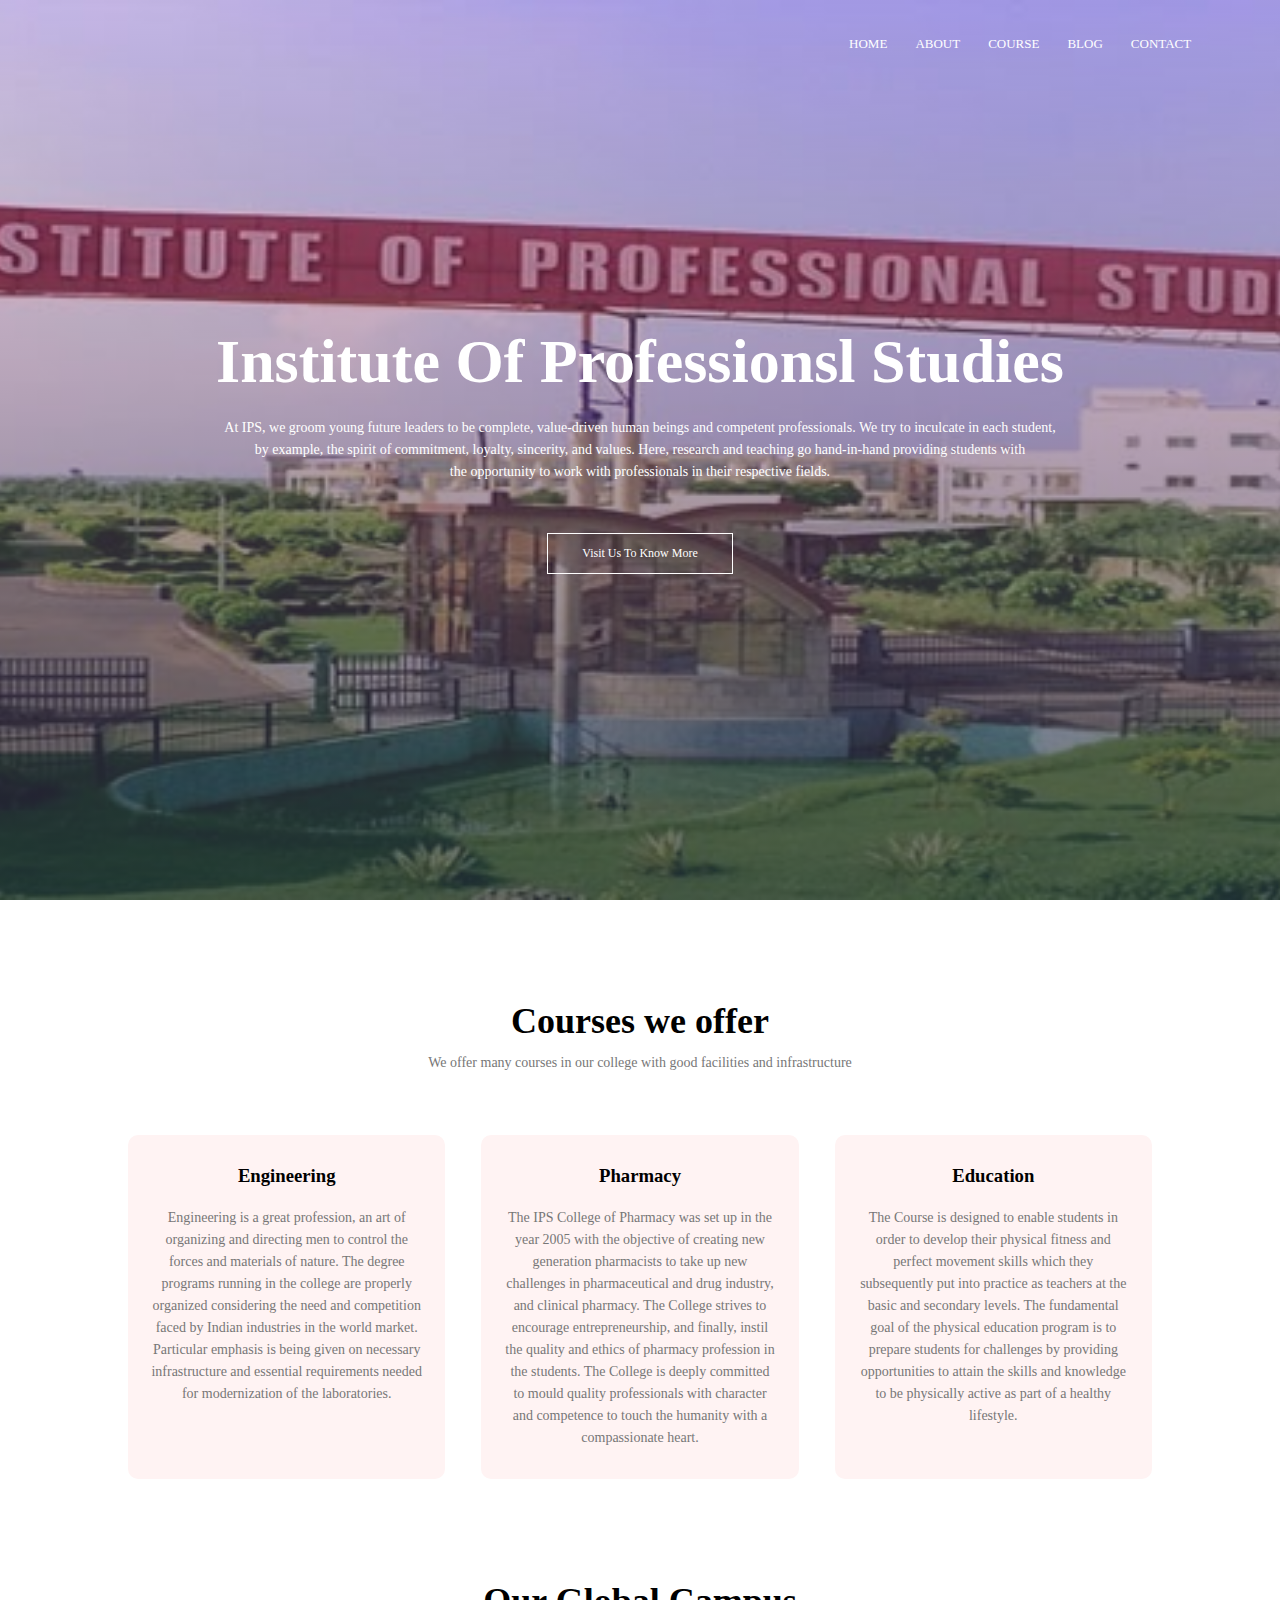
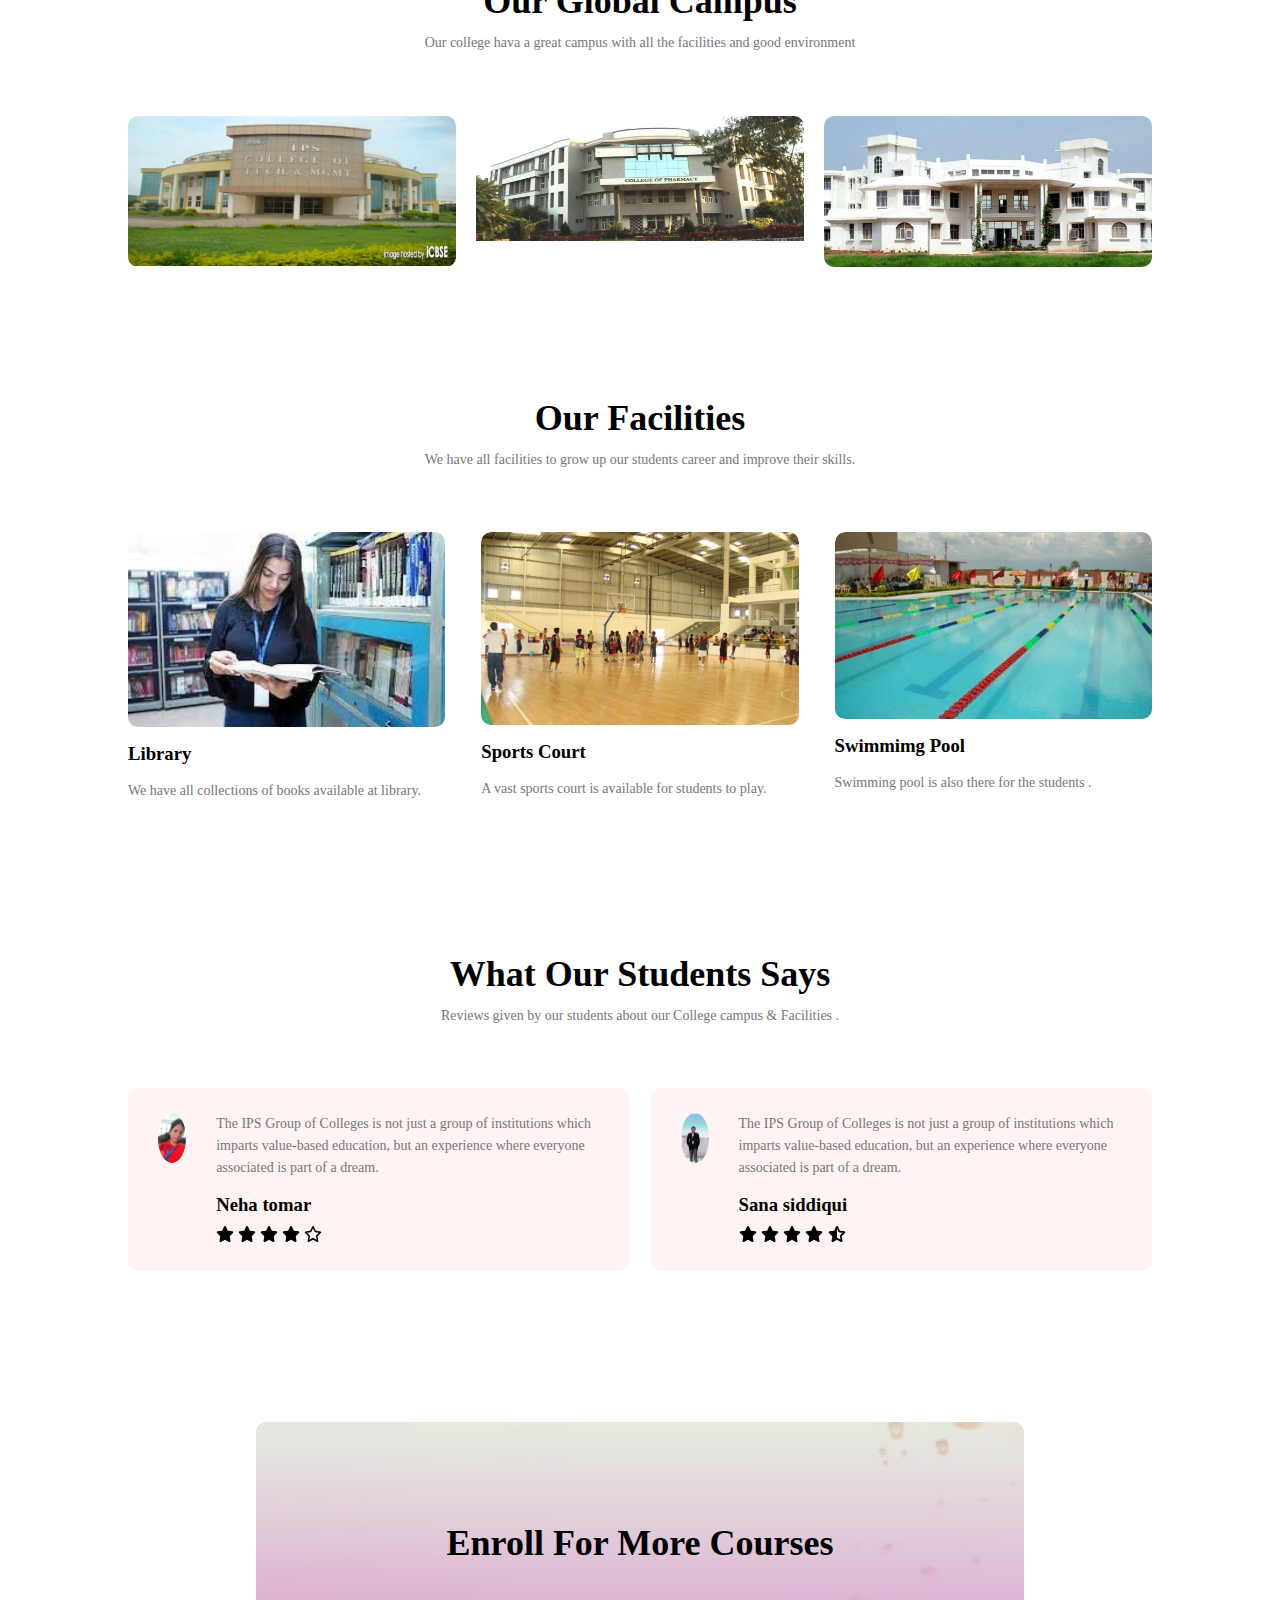
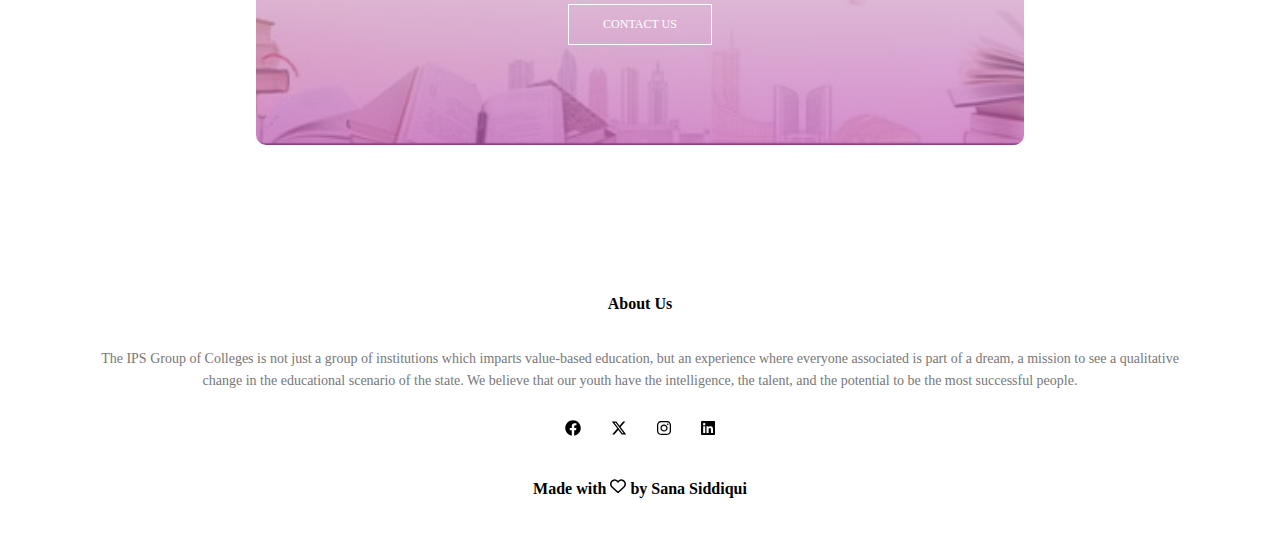
<file: home.html>
<!DOCTYPE html>
<html>
<head>
    <meta charset="UTF-8">
    <meta name="viewport" content="width=device-width, initial-scale=1.0">
    <title>Website design</title>
    <link rel="stylesheet" href="style.css">
</head>
<body>

<!--------------------------------------header starts------------------------------------------------  -->
<section class="header">
        <nav>
            <!-- <a href="index.html"><img src="./logo.webp"></a> -->
            
            <div class="nav-links" id="navLinks">
                <svg xmlns="http://www.w3.org/2000/svg" class="fa" onclick="hideMenu()" height="1em" viewBox="0 0 384 512">
                <path d="M342.6 150.6c12.5-12.5 12.5-32.8 0-45.3s-32.8-12.5-45.3 0L192 210.7 86.6 105.4c-12.5-12.5-32.8-12.5-45.3 0s-12.5 32.8 0 45.3L146.7 256 41.4 361.4c-12.5 12.5-12.5 32.8 0 45.3s32.8 12.5 45.3 0L192 301.3 297.4 406.6c12.5 12.5 32.8 12.5 45.3 0s12.5-32.8 0-45.3L237.3 256 342.6 150.6z"/>
                </svg>
                <ul>
                    <li><a href="home.html">HOME</a></li>
                    <li><a href="./about.html">ABOUT</a></li>
                    <li><a href="./course.html">COURSE</a></li>
                    <li><a href="./blog.html">BLOG</a></li>
                    <li><a href="./contact.html">CONTACT</a></li>
                </ul>
            </div>
            <svg xmlns="http://www.w3.org/2000/svg" class="fa" onclick="showMenu()" height="1em" viewBox="0 0 448 512">
            <path d="M0 96C0 78.3 14.3 64 32 64H416c17.7 0 32 14.3 32 32s-14.3 32-32 32H32C14.3 128 0 113.7 0 96zM0 256c0-17.7 14.3-32 32-32H416c17.7 0 32 14.3 32 32s-14.3 32-32 32H32c-17.7 0-32-14.3-32-32zM448 416c0 17.7-14.3 32-32 32H32c-17.7 0-32-14.3-32-32s14.3-32 32-32H416c17.7 0 32 14.3 32 32z"/>
            </svg>
        </nav>

    <div class="text-box">
         <h1>Institute Of Professionsl Studies</h1>
         <p>At IPS, we groom young future leaders to be complete, value-driven human beings 
         and competent professionals. We try to inculcate in each student,<br> by example, the 
         spirit of commitment, loyalty, sincerity, and values. Here, research and teaching
         go hand-in-hand providing students with <br>the opportunity to work with professionals 
         in their respective fields.</p>
        <a href="" class="hero-btn">Visit Us To Know More</a>
    </div>
</section>

<!-- -------------------------------------------header ends------------------------------------------- -->

<!-- --------------------------------------course start---------------------------------------------- -->

<section class="course">
    <h1>Courses we offer</h1>
    <p>We offer many courses in our college with good facilities and infrastructure</p>

    <div class="row">
        <div class="course-col">
            <h3>Engineering</h3>
            <p>Engineering is a great profession, an art of organizing and directing men to control the forces 
               and materials of nature. The degree programs running in the college are properly organized considering 
               the need and competition faced by Indian industries in the world market. Particular emphasis is being given
               on necessary infrastructure and essential requirements needed for modernization of the laboratories.</p>
        </div>

        <div class="course-col">
            <h3>Pharmacy</h3>
            <p>The IPS College of Pharmacy was set up in the year 2005 with the objective of creating 
                new generation pharmacists to take up new challenges in pharmaceutical and drug industry,
                 and clinical pharmacy. The College strives to encourage entrepreneurship, and finally, 
              instil the quality and ethics of pharmacy profession in the students. The College is deeply
              committed to mould quality professionals with character and competence to touch the humanity with a compassionate heart.</p>
        </div>

        <div class="course-col">
            <h3>Education</h3>
            <p>
                The Course is designed to enable students in order to develop their physical fitness and perfect movement 
                skills which they subsequently put into practice as teachers at the basic and secondary levels.
                 The fundamental goal of the physical education program is to prepare students for challenges by 
                 providing opportunities to attain the skills and knowledge to be physically active as part of a 
                 healthy lifestyle.</p>
        </div>
    </div>
</section>

<!-- ----------------------------------------course ends------------------------------------------------- -->

<!-------------------------------------------campus starts----------------------------------------------- -->

<section class="campus">
    <h1>Our Global Campus</h1>
    <p>Our college hava a great campus with all the facilities and good environment</p>

    <div class="row">
       
        <div class="campus-col">
            <img src="./ctm.jpg">
            <div class="layer">
                <h3>GWALIOR</h3>
            </div>
        </div>

        <div class="campus-col">
            <img src="./pharmacy2.jpg">
            <div class="layer">
                <h3>GWALIOR</h3>
            </div>
        </div>

        <div class="campus-col">
            <img src="./edu.jpg">
            <div class="layer">
                <h3>GWALIOR</h3>
            </div>
        </div>
    </div>

</section>

<!-- ---------------------------------------------campus ends------------------------------------------ -->

<!------------------------------------------------facilities starts------------------------------------ -->

<section class="facilities">
    <h1>Our Facilities</h1>
    <p>We have all facilities to grow up our students career and improve their skills.</p>

    <div class="row">
        <div class="facilities-col">
            <img src="./library.jpeg">
            <h3>Library</h3>
            <p>We have all collections of books available at library.</p>
        </div>

        <div class="facilities-col">
            <img src="./basket1.jpg">
            <h3>Sports Court</h3>
            <p>A vast sports court is available for students to play.</p>
        </div>

        <div class="facilities-col">
            <img src="./spl.jpg">
            <h3>Swimmimg Pool</h3>
            <p>Swimming pool is also there for the students .</p>
        </div>
    </div>
</section>

<!-- ------------------------------------------------facilities ends----------------------------------- -->

<!-- ---------------------------------------------testimonials starts---------------------------------- -->

<section class="testimonials">
    <h1> What Our Students Says</h1>
    <p>Reviews given by our students about our College campus & Facilities .</p>

    <div class="row">
        <div class="testimonials-col">
            <img src="./1490356.jpg">
           <div>
              <p>The IPS Group of Colleges is not just a group of institutions which imparts value-based education,
               but an experience where everyone associated is part of a dream.</p>
              <h3>Neha tomar</h3>  

              <!-- ----------star ------ -->
              <svg xmlns="http://www.w3.org/2000/svg" height="1em" class=".fa" viewBox="0 0 576 512">
              <path d="M316.9 18C311.6 7 300.4 0 288.1 0s-23.4 7-28.8 18L195 150.3 51.4 171.5c-12 1.8-22 10.2-25.7 21.7s-.7 24.2 7.9 32.7L137.8 329 113.2 474.7c-2 12 3 24.2 12.9 31.3s23 8 33.8 2.3l128.3-68.5 128.3 68.5c10.8 5.7 23.9 4.9 33.8-2.3s14.9-19.3 12.9-31.3L438.5 329 542.7 225.9c8.6-8.5 11.7-21.2 7.9-32.7s-13.7-19.9-25.7-21.7L381.2 150.3 316.9 18z"/>
              </svg>

              <svg xmlns="http://www.w3.org/2000/svg" height="1em" class=".fa" viewBox="0 0 576 512">
              <path d="M316.9 18C311.6 7 300.4 0 288.1 0s-23.4 7-28.8 18L195 150.3 51.4 171.5c-12 1.8-22 10.2-25.7 21.7s-.7 24.2 7.9 32.7L137.8 329 113.2 474.7c-2 12 3 24.2 12.9 31.3s23 8 33.8 2.3l128.3-68.5 128.3 68.5c10.8 5.7 23.9 4.9 33.8-2.3s14.9-19.3 12.9-31.3L438.5 329 542.7 225.9c8.6-8.5 11.7-21.2 7.9-32.7s-13.7-19.9-25.7-21.7L381.2 150.3 316.9 18z"/>
              </svg>

              <svg xmlns="http://www.w3.org/2000/svg" height="1em" class=".fa" viewBox="0 0 576 512">
              <path d="M316.9 18C311.6 7 300.4 0 288.1 0s-23.4 7-28.8 18L195 150.3 51.4 171.5c-12 1.8-22 10.2-25.7 21.7s-.7 24.2 7.9 32.7L137.8 329 113.2 474.7c-2 12 3 24.2 12.9 31.3s23 8 33.8 2.3l128.3-68.5 128.3 68.5c10.8 5.7 23.9 4.9 33.8-2.3s14.9-19.3 12.9-31.3L438.5 329 542.7 225.9c8.6-8.5 11.7-21.2 7.9-32.7s-13.7-19.9-25.7-21.7L381.2 150.3 316.9 18z"/>
              </svg>

              <svg xmlns="http://www.w3.org/2000/svg" height="1em" class=".fa" viewBox="0 0 576 512">
              <path d="M316.9 18C311.6 7 300.4 0 288.1 0s-23.4 7-28.8 18L195 150.3 51.4 171.5c-12 1.8-22 10.2-25.7 21.7s-.7 24.2 7.9 32.7L137.8 329 113.2 474.7c-2 12 3 24.2 12.9 31.3s23 8 33.8 2.3l128.3-68.5 128.3 68.5c10.8 5.7 23.9 4.9 33.8-2.3s14.9-19.3 12.9-31.3L438.5 329 542.7 225.9c8.6-8.5 11.7-21.2 7.9-32.7s-13.7-19.9-25.7-21.7L381.2 150.3 316.9 18z"/>
              </svg>

              <svg xmlns="http://www.w3.org/2000/svg" height="1em" class=".fa" viewBox="0 0 576 512">
              <path d="M287.9 0c9.2 0 17.6 5.2 21.6 13.5l68.6 141.3 153.2 22.6c9 1.3 16.5 7.6 19.3 16.3s.5 18.1-5.9 24.5L433.6 328.4l26.2 155.6c1.5 9-2.2 18.1-9.6 23.5s-17.3 6-25.3 1.7l-137-73.2L151 509.1c-8.1 4.3-17.9 3.7-25.3-1.7s-11.2-14.5-9.7-23.5l26.2-155.6L31.1 218.2c-6.5-6.4-8.7-15.9-5.9-24.5s10.3-14.9 19.3-16.3l153.2-22.6L266.3 13.5C270.4 5.2 278.7 0 287.9 0zm0 79L235.4 187.2c-3.5 7.1-10.2 12.1-18.1 13.3L99 217.9 184.9 303c5.5 5.5 8.1 13.3 6.8 21L171.4 443.7l105.2-56.2c7.1-3.8 15.6-3.8 22.6 0l105.2 56.2L384.2 324.1c-1.3-7.7 1.2-15.5 6.8-21l85.9-85.1L358.6 200.5c-7.8-1.2-14.6-6.1-18.1-13.3L287.9 79z"/>
              </svg>
             <!-- ---------star--------  -->

           </div>   
         </div>

         <div class="testimonials-col">
            <img src="./WhatsApp Image 2023-06-24 at 01.06.43.jpg">
            <div>
              <p>The IPS Group of Colleges is not just a group of institutions which imparts value-based education,
               but an experience where everyone associated is part of a dream.</p>
              <h3>Sana siddiqui</h3> 

              <!-- ----star------- -->
              <svg xmlns="http://www.w3.org/2000/svg" height="1em" class="fa" viewBox="0 0 576 512">
              <path d="M316.9 18C311.6 7 300.4 0 288.1 0s-23.4 7-28.8 18L195 150.3 51.4 171.5c-12 1.8-22 10.2-25.7 21.7s-.7 24.2 7.9 32.7L137.8 329 113.2 474.7c-2 12 3 24.2 12.9 31.3s23 8 33.8 2.3l128.3-68.5 128.3 68.5c10.8 5.7 23.9 4.9 33.8-2.3s14.9-19.3 12.9-31.3L438.5 329 542.7 225.9c8.6-8.5 11.7-21.2 7.9-32.7s-13.7-19.9-25.7-21.7L381.2 150.3 316.9 18z"/>
              </svg>

              <svg xmlns="http://www.w3.org/2000/svg" height="1em" class="fa" viewBox="0 0 576 512">
              <path d="M316.9 18C311.6 7 300.4 0 288.1 0s-23.4 7-28.8 18L195 150.3 51.4 171.5c-12 1.8-22 10.2-25.7 21.7s-.7 24.2 7.9 32.7L137.8 329 113.2 474.7c-2 12 3 24.2 12.9 31.3s23 8 33.8 2.3l128.3-68.5 128.3 68.5c10.8 5.7 23.9 4.9 33.8-2.3s14.9-19.3 12.9-31.3L438.5 329 542.7 225.9c8.6-8.5 11.7-21.2 7.9-32.7s-13.7-19.9-25.7-21.7L381.2 150.3 316.9 18z"/>
              </svg>

              <svg xmlns="http://www.w3.org/2000/svg" height="1em" class="fa" viewBox="0 0 576 512">
              <path d="M316.9 18C311.6 7 300.4 0 288.1 0s-23.4 7-28.8 18L195 150.3 51.4 171.5c-12 1.8-22 10.2-25.7 21.7s-.7 24.2 7.9 32.7L137.8 329 113.2 474.7c-2 12 3 24.2 12.9 31.3s23 8 33.8 2.3l128.3-68.5 128.3 68.5c10.8 5.7 23.9 4.9 33.8-2.3s14.9-19.3 12.9-31.3L438.5 329 542.7 225.9c8.6-8.5 11.7-21.2 7.9-32.7s-13.7-19.9-25.7-21.7L381.2 150.3 316.9 18z"/>
              </svg>

              <svg xmlns="http://www.w3.org/2000/svg" height="1em" class="fa" viewBox="0 0 576 512">
              <path d="M316.9 18C311.6 7 300.4 0 288.1 0s-23.4 7-28.8 18L195 150.3 51.4 171.5c-12 1.8-22 10.2-25.7 21.7s-.7 24.2 7.9 32.7L137.8 329 113.2 474.7c-2 12 3 24.2 12.9 31.3s23 8 33.8 2.3l128.3-68.5 128.3 68.5c10.8 5.7 23.9 4.9 33.8-2.3s14.9-19.3 12.9-31.3L438.5 329 542.7 225.9c8.6-8.5 11.7-21.2 7.9-32.7s-13.7-19.9-25.7-21.7L381.2 150.3 316.9 18z"/>
              </svg>

              <svg xmlns="http://www.w3.org/2000/svg" height="1em" class="fa" viewBox="0 0 640 512">
              <path d="M320 376.4l.1-.1 26.4 14.1 85.2 45.5-16.5-97.6-4.8-28.7 20.7-20.5 70.1-69.3-96.1-14.2-29.3-4.3-12.9-26.6L320.1 86.9l-.1 .3V376.4zm175.1 98.3c2 12-3 24.2-12.9 31.3s-23 8-33.8 2.3L320.1 439.8 191.8 508.3C181 514 167.9 513.1 158 506s-14.9-19.3-12.9-31.3L169.8 329 65.6 225.9c-8.6-8.5-11.7-21.2-7.9-32.7s13.7-19.9 25.7-21.7L227 150.3 291.4 18c5.4-11 16.5-18 28.8-18s23.4 7 28.8 18l64.3 132.3 143.6 21.2c12 1.8 22 10.2 25.7 21.7s.7 24.2-7.9 32.7L470.5 329l24.6 145.7z"/>
              </svg>
              <!-- ----star-------- -->

           </div>    
         </div>
    </div>

</section>

<!-----------------------------------testimonials ends------------------------------------------ -->

<!-- ------------------------------caall to action starts--------------------------------------- -->

<section class="cta">

    <h1>Enroll For More Courses</h1>
    <a href="./contact.html" class="hero-btn">CONTACT US</a>
</section>

<!-- -------------------------------------footer starts --------------------------------------------- -->

<section class="footer">
    <h4>About Us</h4>
    <P>The IPS Group of Colleges is not just a group of institutions which imparts value-based education, 
        but an experience where everyone associated is part of a dream, a mission to see a qualitative <br>
        change in the educational scenario of the state. We believe that our youth have the intelligence, 
        the talent, and the potential to be the most successful people.</P>

        <div class="icons">
            <svg xmlns="http://www.w3.org/2000/svg" height="1em" class="fa" viewBox="0 0 512 512">
                <!--! Font Awesome Free 6.4.2 by @fontawesome - https://fontawesome.com License - https://fontawesome.com/license (Commercial License) Copyright 2023 Fonticons, Inc. -->
                <path d="M504 256C504 119 393 8 256 8S8 119 8 256c0 123.78 90.69 226.38 209.25 245V327.69h-63V256h63v-54.64c0-62.15 37-96.48 93.67-96.48 27.14 0 55.52 4.84 55.52 4.84v61h-31.28c-30.8 0-40.41 19.12-40.41 38.73V256h68.78l-11 71.69h-57.78V501C413.31 482.38 504 379.78 504 256z"/>
            </svg>

            <svg xmlns="http://www.w3.org/2000/svg" height="1em" class="fa" viewBox="0 0 512 512"><!--! Font Awesome Free 6.4.2 by @fontawesome - https://fontawesome.com License - https://fontawesome.com/license (Commercial License) Copyright 2023 Fonticons, Inc. -->
                <path d="M389.2 48h70.6L305.6 224.2 487 464H345L233.7 318.6 106.5 464H35.8L200.7 275.5 26.8 48H172.4L272.9 180.9 389.2 48zM364.4 421.8h39.1L151.1 88h-42L364.4 421.8z"/>
            </svg>

            <svg xmlns="http://www.w3.org/2000/svg" height="1em" class="fa" viewBox="0 0 448 512"><!--! Font Awesome Free 6.4.2 by @fontawesome - https://fontawesome.com License - https://fontawesome.com/license (Commercial License) Copyright 2023 Fonticons, Inc. -->
                <path d="M224.1 141c-63.6 0-114.9 51.3-114.9 114.9s51.3 114.9 114.9 114.9S339 319.5 339 255.9 287.7 141 224.1 141zm0 189.6c-41.1 0-74.7-33.5-74.7-74.7s33.5-74.7 74.7-74.7 74.7 33.5 74.7 74.7-33.6 74.7-74.7 74.7zm146.4-194.3c0 14.9-12 26.8-26.8 26.8-14.9 0-26.8-12-26.8-26.8s12-26.8 26.8-26.8 26.8 12 26.8 26.8zm76.1 27.2c-1.7-35.9-9.9-67.7-36.2-93.9-26.2-26.2-58-34.4-93.9-36.2-37-2.1-147.9-2.1-184.9 0-35.8 1.7-67.6 9.9-93.9 36.1s-34.4 58-36.2 93.9c-2.1 37-2.1 147.9 0 184.9 1.7 35.9 9.9 67.7 36.2 93.9s58 34.4 93.9 36.2c37 2.1 147.9 2.1 184.9 0 35.9-1.7 67.7-9.9 93.9-36.2 26.2-26.2 34.4-58 36.2-93.9 2.1-37 2.1-147.8 0-184.8zM398.8 388c-7.8 19.6-22.9 34.7-42.6 42.6-29.5 11.7-99.5 9-132.1 9s-102.7 2.6-132.1-9c-19.6-7.8-34.7-22.9-42.6-42.6-11.7-29.5-9-99.5-9-132.1s-2.6-102.7 9-132.1c7.8-19.6 22.9-34.7 42.6-42.6 29.5-11.7 99.5-9 132.1-9s102.7-2.6 132.1 9c19.6 7.8 34.7 22.9 42.6 42.6 11.7 29.5 9 99.5 9 132.1s2.7 102.7-9 132.1z"/>
            </svg>

            <svg xmlns="http://www.w3.org/2000/svg" height="1em" class="fa" viewBox="0 0 448 512"><!--! Font Awesome Free 6.4.2 by @fontawesome - https://fontawesome.com License - https://fontawesome.com/license (Commercial License) Copyright 2023 Fonticons, Inc. -->
                <path d="M416 32H31.9C14.3 32 0 46.5 0 64.3v383.4C0 465.5 14.3 480 31.9 480H416c17.6 0 32-14.5 32-32.3V64.3c0-17.8-14.4-32.3-32-32.3zM135.4 416H69V202.2h66.5V416zm-33.2-243c-21.3 0-38.5-17.3-38.5-38.5S80.9 96 102.2 96c21.2 0 38.5 17.3 38.5 38.5 0 21.3-17.2 38.5-38.5 38.5zm282.1 243h-66.4V312c0-24.8-.5-56.7-34.5-56.7-34.6 0-39.9 27-39.9 54.9V416h-66.4V202.2h63.7v29.2h.9c8.9-16.8 30.6-34.5 62.9-34.5 67.2 0 79.7 44.3 79.7 101.9V416z"/>
            </svg>
        </div>

        <h4>Made with <svg xmlns="http://www.w3.org/2000/svg" height="1em" class="fa" viewBox="0 0 512 512"><!--! Font Awesome Free 6.4.2 by @fontawesome - https://fontawesome.com License - https://fontawesome.com/license (Commercial License) Copyright 2023 Fonticons, Inc. -->
            <path d="M225.8 468.2l-2.5-2.3L48.1 303.2C17.4 274.7 0 234.7 0 192.8v-3.3c0-70.4 50-130.8 119.2-144C158.6 37.9 198.9 47 231 69.6c9 6.4 17.4 13.8 25 22.3c4.2-4.8 8.7-9.2 13.5-13.3c3.7-3.2 7.5-6.2 11.5-9c0 0 0 0 0 0C313.1 47 353.4 37.9 392.8 45.4C462 58.6 512 119.1 512 189.5v3.3c0 41.9-17.4 81.9-48.1 110.4L288.7 465.9l-2.5 2.3c-8.2 7.6-19 11.9-30.2 11.9s-22-4.2-30.2-11.9zM239.1 145c-.4-.3-.7-.7-1-1.1l-17.8-20c0 0-.1-.1-.1-.1c0 0 0 0 0 0c-23.1-25.9-58-37.7-92-31.2C81.6 101.5 48 142.1 48 189.5v3.3c0 28.5 11.9 55.8 32.8 75.2L256 430.7 431.2 268c20.9-19.4 32.8-46.7 32.8-75.2v-3.3c0-47.3-33.6-88-80.1-96.9c-34-6.5-69 5.4-92 31.2c0 0 0 0-.1 .1s0 0-.1 .1l-17.8 20c-.3 .4-.7 .7-1 1.1c-4.5 4.5-10.6 7-16.9 7s-12.4-2.5-16.9-7z"/>
        </svg> by Sana Siddiqui</h4>
</section>

<!-- --------------------------javascript starts for toggle menu------------------------------------- -->
<script> 

    var navLinks = document.getElementById("navLinks");

    
    function showMenu(){
        navLinks.style.right = "0";
    }
    function hideMenu(){
        navLinks.style.right = "-200px";
    }
</script>
<!-- --------------------------------------javascript ends-------------------------------------- -->
</body>
</html>
</file>
<file: style.css>
*{
    margin: 0;
    padding: 0;
}
.header{
    min-height: 100vh;
    width: 100%;
    background-image: linear-gradient(rgba(237, 94, 170, 0.3),rgba(42, 49, 70, 0.7)),url(./ips.jpg);
    background-position: center;
    background-size: cover;
    position: relative;
}
nav{
    display: flex;
    padding: 2% 6%;
    justify-content: space-between;
    align-items: center;
}
nav img{
    width: 100px;
}
.nav-links{
    flex: 1;
    text-align: right;
}
.nav-links ul li{
    list-style: none;
    display: inline-block;
    padding: 8px 12px;
    position: relative;
}
.nav-links ul li a{
    color: #fff;
    text-decoration: none;
    font-size: 13px;
}
.nav-links ul li::after{
    content:'';
    width: 0%;
    height: 2px;
    background: #f44336;
    display: block;
    margin: auto;
    transition: 0.5s;
}
.nav-links ul li:hover::after{
    width: 100%;
}
.text-box{
    width: 90%;
    color: #fff;
    position: absolute;
    top: 50%;
    left: 50%;
    transform: translate(-50%,-50%);
    text-align: center;
}
.text-box h1{
    font-size: 62px;
}
.text-box p{
    margin: 10px 0 40px;
    font-size: 14px;
    color: #fff;
}
.hero-btn{
    display: inline-block;
    text-decoration:none;
    color: white;
    border: 1px solid white;
    padding: 12px 34px;
    font-size: 12px;
    background: transparent;
    position: relative;
    cursor: pointer;
}
.hero-btn:hover{
    border: 1px solid crimson;
    background: crimson;
    transition: 1s;
}

nav .fa{
    display: none;
}

@media(max-width: 700px){
    .text-box h1{
        font-size: 20px;
    }
    .nav-links ul li{
        display: block;
    }
    .nav-links{
        position: fixed;
        background: #f44336;
        height: 100vh;
        width: 200px;
        top: 0;
        right: -200px;
        text-align: left;
        z-index: 2;
        transition: 1s;
    }
    nav .fa{
        display: block;
        color: #fff;
        margin: 10px;
        font-size: 22px;
        cursor: pointer;
    }
    .nav-links ul{
        padding: 30px;
    }
}

 /* ---------course----------- */

 .course{
    width: 80%;
    margin: auto;
    text-align: center;
    padding-top: 100px;
 }
 h1{
    font-size: 36px;
    font-weight: 600;
 }
 p{
    color: #777;
    font-size: 14px;
    font-weight: 300;
    line-height: 22px;
    padding: 10px;
 }

 .row{
    margin-top: 5%;
    display: flex;
    justify-content: space-between;

 }
 .course-col{
    flex-basis: 31%;
    background: #fff3f3;
    border-radius: 10px;
    margin-bottom: 5%;
    padding: 20px 12px;
    box-sizing: border-box;
    transition: 0.5s;
 }
 h3{
    text-align: center;
    font-weight: 600;
    margin: 10px 0;
 }
 .course-col:hover{
    box-shadow: 0 0 20px 0px rgba(0,0,0,02);
 }

 @media(max-width:700px){
    .row{
        flex-direction: column;
    }
 }

 /* ------------campus------------- */

 .campus{
    width: 80%;
    margin: auto;
    text-align: center;
    padding-top: 50px;
 }
 .campus-col{
    flex-basis: 32%;
    border-radius: 10px;
    margin-bottom: 30px;
    position: relative;
    overflow: hidden;
 }
 .campus-col img{
    width: 100%;
    display: block;
 }
 .layer{
    background: transparent;
    height: 100%;
    width: 100%;
    position: absolute;
    top: 0;
    left: 0;
    transition: 0.5s;
 }
 .layer:hover{
    background: rgb(108, 166, 175,0.8);

 }
 .layer h3{
    width: 100%;
    font-size: 500;
    color: #fff;
    font-size: 26px;
    bottom: 0;
    left: 50%;
    transform: translateX(-50%);
    position: absolute;
    opacity: 0;
    transition: 0.5s;
 }
 .layer:hover h3{
    bottom: 49%;
    opacity: 1;
 }

 /* ----------facilities---------- */

.facilities{
    width: 80%;
    margin: auto;
    text-align: center;
    padding-top: 100px;
}
.facilities-col{
    flex-basis: 31%;
    border-radius: 10px;
    margin-bottom: 5%;
    text-align: left;
    position: relative;
    overflow: hidden;

}
.facilities-col img{
    width: 100%;
    border-radius: 10px;
    display: block;
}
.facilities-col p{
    padding: 0;
}
.facilities-col h3{
    margin-top: 16px;
    margin-bottom: 15px;
    text-align: left;
}

.layer2{
    background: transparent;
    height: 100%;
    width: 100%;
    position: absolute;
    top: 0;
    left: 0;
    transition: 0.5s;
 }
 .layer2:hover{
    background: rgba(199, 21, 107, 0.7);

 }
 .layer2 h3{
    width: 100%;
    font-size: 500;
    color: #fff;
    font-size: 26px;
    bottom: 0;
    left: 50%;
    transform: translateX(-50%);
    position: absolute;
    opacity: 0;
    transition: 0.5s;
 }
 .layer2:hover h3{
    bottom: 49%;
    opacity: 1;
    text-align: center;
 }

/* ----------testimonials----------- */

.testimonials{
    width: 80%;
    margin: auto;
    padding-top: 100px;
    text-align: center;
}
.testimonials-col{
    flex-basis: 44%;
    border-radius: 10px;
    margin-bottom: 5%;
    text-align: left;
    background: #fff3f3;
    padding: 25px;
    cursor: pointer;
    display: flex;
}
.testimonials-col img{
    height: 50px;
    margin-left: 5px;
    margin-right:30px ;
    border-radius: 60%;
}
.testimonials-col p{
    padding: 0;
}
.testimonials-col h3{
    margin-top: 15px;
    text-align: left;
}
.testimonials-col .fa{
    color: #f44336;
}

@media(max-width: 700px){
    .testimonials-col img{
        margin-left: 0px;
        margin-right:15px ;
    }
}

/* -----------call to action------------ */

.cta{
    margin: 100px auto;
    width: 60%;
    background-image: linear-gradient(rgba(221, 227, 213, 0.7),rgba(195, 93, 186, 0.7)),url(./cta2.jpg);
    background-position: center;
    background-size: cover;
    border-radius: 10px;
    text-align: center;
    padding: 100px 0;
}

.cta h1{
    color: black;
    margin-bottom: 40px;
    padding: 0;
}

@media (max-width:700px) {
    .cta h1{
        font-size: 24px;
    }
}

/* --------------footer-------------------- */

.footer{
    width: 100%;
    text-align: center;
    padding: 30px 0;
}

.footer h4{
    margin-bottom: 25px;
    margin-top: 20px;
    font-weight: 600;
}

.icons .fa{
    color: #f44336;
    margin: 0 13px;
    cursor: pointer;
    padding: 18px 0;
}


/*---------------------about us page-----------------------*/

.sub-header{
    height: 50vh;
    width: 100%;
    background-image: linear-gradient(rgba(236, 88, 179, 0.7),rgba(40, 77, 188, 0.7)),url(./ips.jpg);
    background-position: center;
    background-size: cover;
    position: relative;
    text-align: center;
    color: #fff;
}
.sub-header h1{
    margin-top: 100px;
}
.about-us{
    width: 80%;
    margin: auto;
    padding-top: 80px;
    padding-bottom: 50px;
}
.about-col{
    flex-basis: 48%;
    padding: 30px 2px;
}
.about-col img{
    width: 100%;
    height: 50vh;
}
.about-col h1{
    padding-top: 0;
}
.about-col p{
    padding: 15px 0 25px;
}
.red-btn{
    border: 2px solid crimson;
    background: transparent;
    color: crimson;
}
.red-btn:hover{
    color: #fff;
}

/*----------------courses page----------------*/

.sun-header{
    height: 50vh;
    width: 100%;
    background-image: linear-gradient(rgba(7, 11, 57, 0.8),rgba(99, 116, 165, 0.7)),url(./gradu.png);
    background-position: center;
    background-size: cover;
    position: relative;
    text-align: center;
    color: #fff;
}
.sun-header h1{
    margin-top: 100px;
}

/*----------------blog page----------------*/

.blog-in{
    width: 80%;
    margin: auto;
    padding: 60px 0;
}
.blog-left{
    flex-basis: 65%;
}
.blog-left img{
    width: 100%;
}
.blog-left h2{
    color:#222;
    font-weight: 600;
    margin: 30px 0;
}
.blog-left p{
    color: #999;
    padding: 0;
}

.blog-right{
    flex-basis: 32%;
}

.blog-right h3{
    color: #fff;
    background: #f44336;
    padding: 7px 0;
    font-size: 16px;
    margin-bottom: 20px;
}
.blog-right div{
    display: flex;
    align-items: center;
    justify-content: space-between;
    color: #555;
    padding: 8px;
    box-sizing: border-box;
}
.comment-box{
    border: 1px solid #ccc;
    margin: 50px 0;
    padding: 10px 20px;
}
.comment-box h3{
    text-align: left;
}
.comment-form input , .comment-form textarea{
     width: 100%;
     padding: 10px;
     margin: 15px 0;
     box-sizing: border-box;
     border: none;
     outline: none;
     background: #f0f0f0;
}
.comment-form button{
    margin: 10px 0;
}
@media(max-width:700px){
   .sun-header h1{
    font-size: 24px;
   }
}

/*----------------contact page----------------*/

.location{
    width: 80%;
    margin: auto;
    padding: 80px 0;
}

.location iframe{
    width: 100%;
}
.contact-us{
    width: 80%;
    margin: auto;
}
.contact-col{
    flex-basis: 48%;
    padding: 30px;
}
.contact-col div{
    display: flex;
    align-items: center;
    margin-bottom: 40px;
}
.contact-col div .fa{
    font-size: 28px;
    color: #f44336;
    margin: 10px;
    margin-right: 30px;
}
.contact-col div p{
    padding: 0;
}
.contact-col div h5{
    margin-bottom: 10px;
    font-size: 20px;
    color: #555;
    font-weight: 400;
}
.contact-col input, .contact-col textarea{
        width: 100%;
        padding: 15px;
        margin-bottom: 17px;
        box-sizing: border-box;
        border: 1px solid #ccc;
        outline: none;
        box-sizing: border-box; 
}
</file>
